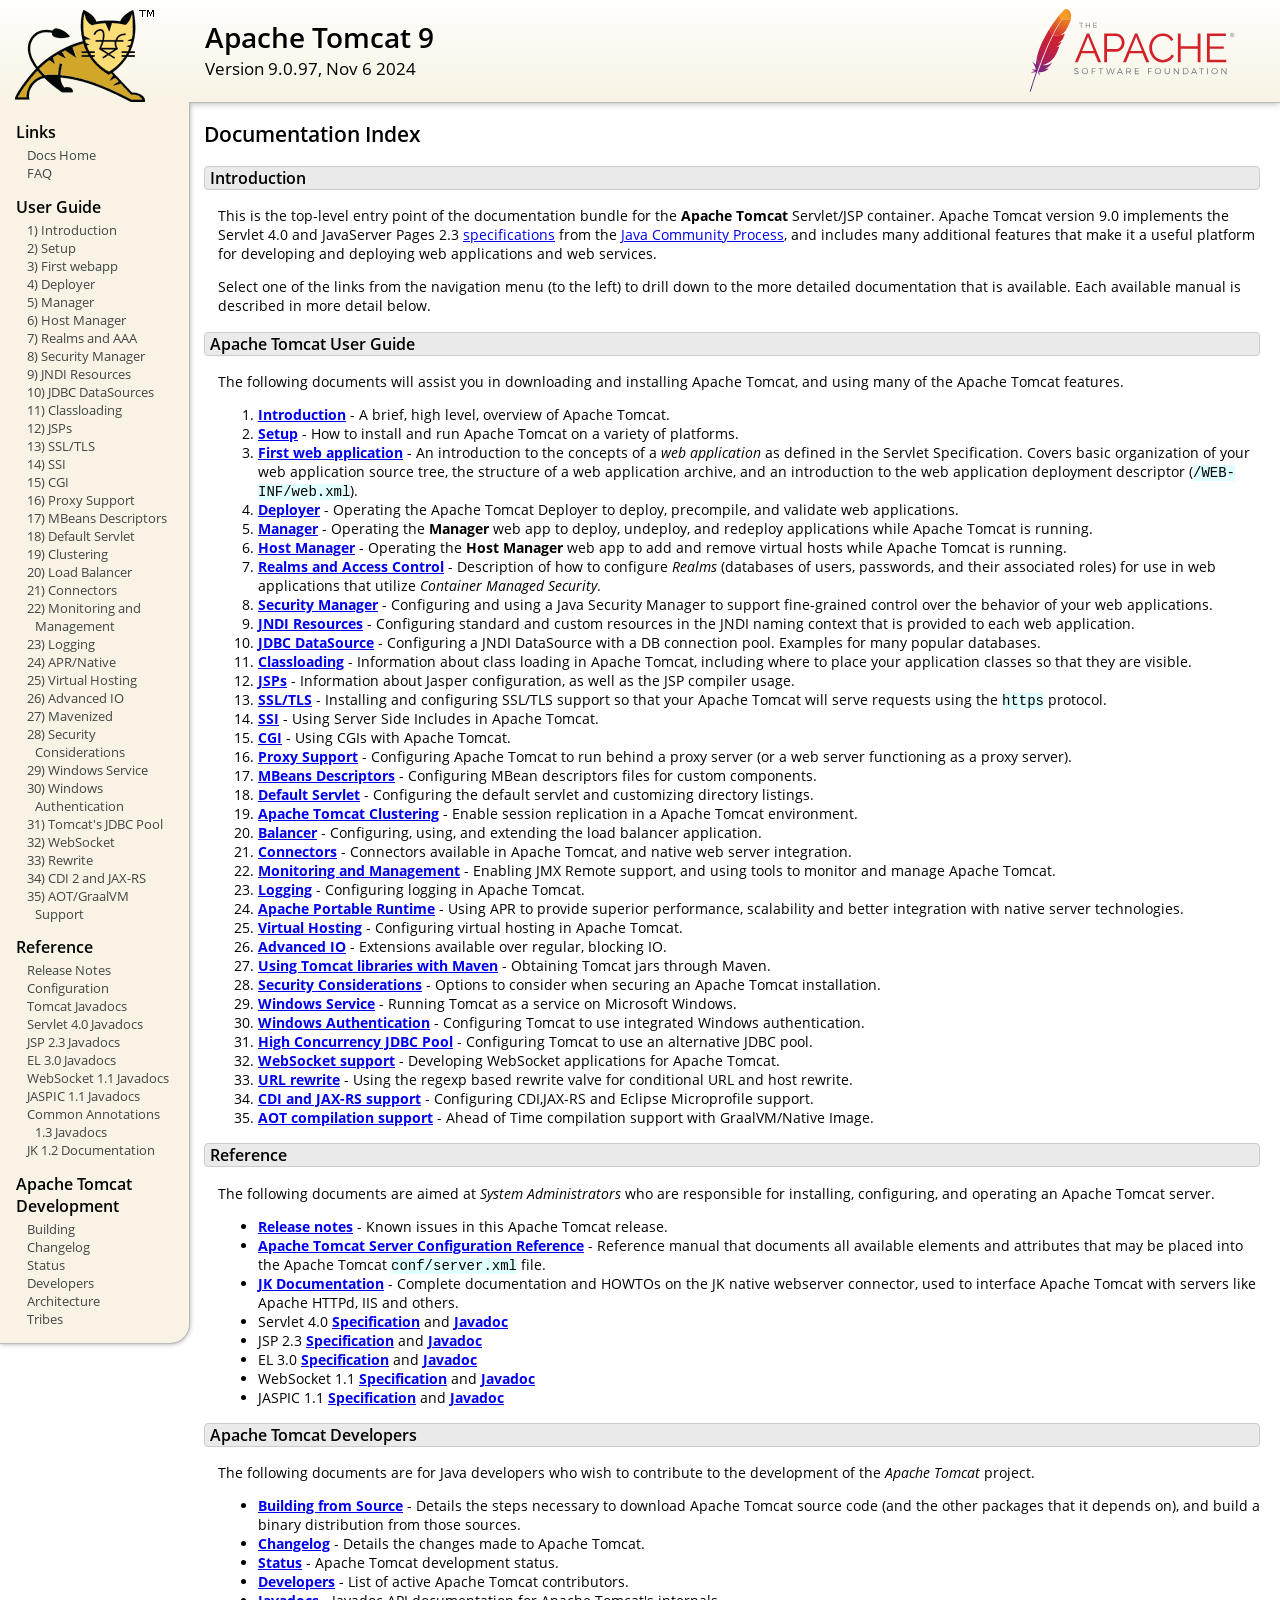
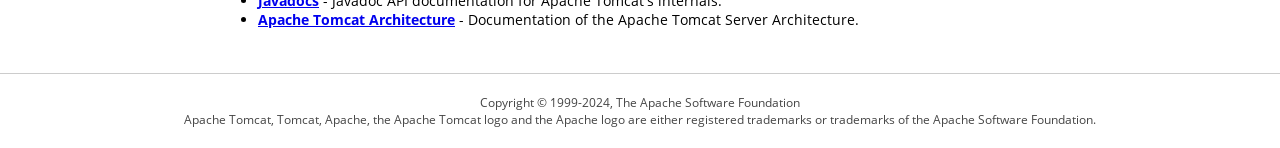
<file: apache-tomcat-9.0.97/webapps/docs/index.html>
<!DOCTYPE html SYSTEM "about:legacy-compat">
<html lang="en"><head><META http-equiv="Content-Type" content="text/html; charset=UTF-8"><link href="./images/docs-stylesheet.css" rel="stylesheet" type="text/css"><title>Apache Tomcat 9 (9.0.97) - Documentation Index</title><meta name="author" content="Craig R. McClanahan"><meta name="author" content="Remy Maucherat"><meta name="author" content="Yoav Shapira"></head><body><div id="wrapper"><header><div id="header"><div><div><div class="logo noPrint"><a href="https://tomcat.apache.org/"><img alt="Tomcat Home" src="./images/tomcat.png"></a></div><div style="height: 1px;"></div><div class="asfLogo noPrint"><a href="https://www.apache.org/" target="_blank"><img src="./images/asf-logo.svg" alt="The Apache Software Foundation" style="width: 266px; height: 83px;"></a></div><h1>Apache Tomcat 9</h1><div class="versionInfo">
            Version 9.0.97,
            <time datetime="2024-11-06">Nov 6 2024</time></div><div style="height: 1px;"></div><div style="clear: left;"></div></div></div></div></header><div id="middle"><div><div id="mainLeft" class="noprint"><div><nav><div><h2>Links</h2><ul><li><a href="index.html">Docs Home</a></li><li><a href="https://cwiki.apache.org/confluence/display/TOMCAT/FAQ">FAQ</a></li></ul></div><div><h2>User Guide</h2><ul><li><a href="introduction.html">1) Introduction</a></li><li><a href="setup.html">2) Setup</a></li><li><a href="appdev/index.html">3) First webapp</a></li><li><a href="deployer-howto.html">4) Deployer</a></li><li><a href="manager-howto.html">5) Manager</a></li><li><a href="host-manager-howto.html">6) Host Manager</a></li><li><a href="realm-howto.html">7) Realms and AAA</a></li><li><a href="security-manager-howto.html">8) Security Manager</a></li><li><a href="jndi-resources-howto.html">9) JNDI Resources</a></li><li><a href="jndi-datasource-examples-howto.html">10) JDBC DataSources</a></li><li><a href="class-loader-howto.html">11) Classloading</a></li><li><a href="jasper-howto.html">12) JSPs</a></li><li><a href="ssl-howto.html">13) SSL/TLS</a></li><li><a href="ssi-howto.html">14) SSI</a></li><li><a href="cgi-howto.html">15) CGI</a></li><li><a href="proxy-howto.html">16) Proxy Support</a></li><li><a href="mbeans-descriptors-howto.html">17) MBeans Descriptors</a></li><li><a href="default-servlet.html">18) Default Servlet</a></li><li><a href="cluster-howto.html">19) Clustering</a></li><li><a href="balancer-howto.html">20) Load Balancer</a></li><li><a href="connectors.html">21) Connectors</a></li><li><a href="monitoring.html">22) Monitoring and Management</a></li><li><a href="logging.html">23) Logging</a></li><li><a href="apr.html">24) APR/Native</a></li><li><a href="virtual-hosting-howto.html">25) Virtual Hosting</a></li><li><a href="aio.html">26) Advanced IO</a></li><li><a href="maven-jars.html">27) Mavenized</a></li><li><a href="security-howto.html">28) Security Considerations</a></li><li><a href="windows-service-howto.html">29) Windows Service</a></li><li><a href="windows-auth-howto.html">30) Windows Authentication</a></li><li><a href="jdbc-pool.html">31) Tomcat's JDBC Pool</a></li><li><a href="web-socket-howto.html">32) WebSocket</a></li><li><a href="rewrite.html">33) Rewrite</a></li><li><a href="cdi.html">34) CDI 2 and JAX-RS</a></li><li><a href="graal.html">35) AOT/GraalVM Support</a></li></ul></div><div><h2>Reference</h2><ul><li><a href="RELEASE-NOTES.txt">Release Notes</a></li><li><a href="config/index.html">Configuration</a></li><li><a href="api/index.html">Tomcat Javadocs</a></li><li><a href="servletapi/index.html">Servlet 4.0 Javadocs</a></li><li><a href="jspapi/index.html">JSP 2.3 Javadocs</a></li><li><a href="elapi/index.html">EL 3.0 Javadocs</a></li><li><a href="websocketapi/index.html">WebSocket 1.1 Javadocs</a></li><li><a href="jaspicapi/index.html">JASPIC 1.1 Javadocs</a></li><li><a href="annotationapi/index.html">Common Annotations 1.3 Javadocs</a></li><li><a href="https://tomcat.apache.org/connectors-doc/">JK 1.2 Documentation</a></li></ul></div><div><h2>Apache Tomcat Development</h2><ul><li><a href="building.html">Building</a></li><li><a href="changelog.html">Changelog</a></li><li><a href="https://cwiki.apache.org/confluence/display/TOMCAT/Tomcat+Versions">Status</a></li><li><a href="developers.html">Developers</a></li><li><a href="architecture/index.html">Architecture</a></li><li><a href="tribes/introduction.html">Tribes</a></li></ul></div></nav></div></div><div id="mainRight"><div id="content"><h2>Documentation Index</h2><h3 id="Introduction">Introduction</h3><div class="text">

<p>This is the top-level entry point of the documentation bundle for the
<strong>Apache Tomcat</strong> Servlet/JSP container.  Apache Tomcat version
9.0 implements the Servlet 4.0 and JavaServer Pages 2.3
<a href="https://cwiki.apache.org/confluence/display/TOMCAT/Specifications">specifications</a> from the
<a href="https://www.jcp.org">Java Community Process</a>, and includes many
additional features that make it a useful platform for developing and deploying
web applications and web services.</p>

<p>Select one of the links from the navigation menu (to the left) to drill
down to the more detailed documentation that is available.  Each available
manual is described in more detail below.</p>

</div><h3 id="Apache_Tomcat_User_Guide">Apache Tomcat User Guide</h3><div class="text">

<p>The following documents will assist you in downloading and installing
Apache Tomcat, and using many of the Apache Tomcat features.</p>

<ol>
<li><a href="introduction.html"><strong>Introduction</strong></a> - A
    brief, high level, overview of Apache Tomcat.</li>
<li><a href="setup.html"><strong>Setup</strong></a> - How to install and run
    Apache Tomcat on a variety of platforms.</li>
<li><a href="appdev/index.html"><strong>First web application</strong></a>
    - An introduction to the concepts of a <em>web application</em> as defined
    in the Servlet Specification.  Covers basic organization of your web application
    source tree, the structure of a web application archive, and an
    introduction to the web application deployment descriptor
    (<code>/WEB-INF/web.xml</code>).</li>
<li><a href="deployer-howto.html"><strong>Deployer</strong></a> -
    Operating the Apache Tomcat Deployer to deploy, precompile, and validate web
    applications.</li>
<li><a href="manager-howto.html"><strong>Manager</strong></a> -
    Operating the <strong>Manager</strong> web app to deploy, undeploy, and
    redeploy applications while Apache Tomcat is running.</li>
<li><a href="host-manager-howto.html"><strong>Host Manager</strong></a> -
    Operating the <strong>Host Manager</strong> web app to add and remove
    virtual hosts while Apache Tomcat is running.</li>
<li><a href="realm-howto.html"><strong>Realms and Access Control</strong></a>
    - Description of how to configure <em>Realms</em> (databases of users,
    passwords, and their associated roles) for use in web applications that
    utilize <em>Container Managed Security</em>.</li>
<li><a href="security-manager-howto.html"><strong>Security Manager</strong></a>
    - Configuring and using a Java Security Manager to
    support fine-grained control over the behavior of your web applications.
    </li>
<li><a href="jndi-resources-howto.html"><strong>JNDI Resources</strong></a>
    - Configuring standard and custom resources in the JNDI naming context
    that is provided to each web application.</li>
<li><a href="jndi-datasource-examples-howto.html">
    <strong>JDBC DataSource</strong></a>
    - Configuring a JNDI DataSource with a DB connection pool.
    Examples for many popular databases.</li>
<li><a href="class-loader-howto.html"><strong>Classloading</strong></a>
    - Information about class loading in Apache Tomcat, including where to place
    your application classes so that they are visible.</li>
<li><a href="jasper-howto.html"><strong>JSPs</strong></a>
    - Information about Jasper configuration, as well as the JSP compiler
    usage.</li>
<li><a href="ssl-howto.html"><strong>SSL/TLS</strong></a> -
    Installing and configuring SSL/TLS support so that your Apache Tomcat will
    serve requests using the <code>https</code> protocol.</li>
<li><a href="ssi-howto.html"><strong>SSI</strong></a> -
    Using Server Side Includes in Apache Tomcat.</li>
<li><a href="cgi-howto.html"><strong>CGI</strong></a> -
    Using CGIs with Apache Tomcat.</li>
<li><a href="proxy-howto.html"><strong>Proxy Support</strong></a> -
    Configuring Apache Tomcat to run behind a proxy server (or a web server
    functioning as a proxy server).</li>
<li><a href="mbeans-descriptors-howto.html"><strong>MBeans Descriptors</strong></a> -
    Configuring MBean descriptors files for custom components.</li>
<li><a href="default-servlet.html"><strong>Default Servlet</strong></a> -
    Configuring the default servlet and customizing directory listings.</li>
<li><a href="cluster-howto.html"><strong>Apache Tomcat Clustering</strong></a> -
    Enable session replication in a Apache Tomcat environment.</li>
<li><a href="balancer-howto.html"><strong>Balancer</strong></a> -
    Configuring, using, and extending the load balancer application.</li>
<li><a href="connectors.html"><strong>Connectors</strong></a> -
    Connectors available in Apache Tomcat, and native web server integration.</li>
<li><a href="monitoring.html"><strong>Monitoring and Management</strong></a> -
    Enabling JMX Remote support, and using tools to monitor and manage Apache Tomcat.</li>
<li><a href="logging.html"><strong>Logging</strong></a> -
    Configuring logging in Apache Tomcat.</li>
<li><a href="apr.html"><strong>Apache Portable Runtime</strong></a> -
    Using APR to provide superior performance, scalability and better
    integration with native server technologies.</li>
<li><a href="virtual-hosting-howto.html"><strong>Virtual Hosting</strong></a> -
    Configuring virtual hosting in Apache Tomcat.</li>
<li><a href="aio.html"><strong>Advanced IO</strong></a> -
    Extensions available over regular, blocking IO.</li>
<li><a href="maven-jars.html"><strong>Using Tomcat libraries with Maven</strong></a> -
    Obtaining Tomcat jars through Maven.</li>
<li><a href="security-howto.html"><strong>Security Considerations</strong></a> -
    Options to consider when securing an Apache Tomcat installation.</li>
<li><a href="windows-service-howto.html"><strong>Windows Service</strong></a> -
    Running Tomcat as a service on Microsoft Windows.</li>
<li><a href="windows-auth-howto.html"><strong>Windows Authentication</strong></a> -
    Configuring Tomcat to use integrated Windows authentication.</li>
<li><a href="jdbc-pool.html"><strong>High Concurrency JDBC Pool</strong></a> -
    Configuring Tomcat to use an alternative JDBC pool.</li>
<li><a href="web-socket-howto.html"><strong>WebSocket support</strong></a> -
    Developing WebSocket applications for Apache Tomcat.</li>
<li><a href="rewrite.html"><strong>URL rewrite</strong></a> -
    Using the regexp based rewrite valve for conditional URL and host rewrite.</li>
<li><a href="cdi.html"><strong>CDI and JAX-RS support</strong></a> -
    Configuring CDI,JAX-RS and Eclipse Microprofile support.</li>
<li><a href="graal.html"><strong>AOT compilation support</strong></a> -
    Ahead of Time compilation support with GraalVM/Native Image.</li>
</ol>

</div><h3 id="Reference">Reference</h3><div class="text">

<p>The following documents are aimed at <em>System Administrators</em> who
are responsible for installing, configuring, and operating an Apache Tomcat server.
</p>
<ul>
<li><a href="RELEASE-NOTES.txt"><strong>Release notes</strong></a>
    - Known issues in this Apache Tomcat release.
    </li>
<li><a href="config/index.html"><strong>Apache Tomcat Server Configuration Reference</strong></a>
    - Reference manual that documents all available elements and attributes
      that may be placed into the Apache Tomcat <code>conf/server.xml</code> file.
    </li>
<li><a href="https://tomcat.apache.org/connectors-doc/index.html"><strong>JK Documentation</strong></a>
    - Complete documentation and HOWTOs on the JK native webserver connector,
      used to interface Apache Tomcat with servers like Apache HTTPd, IIS
      and others.</li>
<li>Servlet 4.0
    <a href="https://jcp.org/aboutJava/communityprocess/final/jsr369/index.html">
    <strong>Specification</strong></a> and
    <a href="https://javaee.github.io/javaee-spec/javadocs/javax/servlet/package-summary.html">
    <strong>Javadoc</strong></a>
    </li>
<li>JSP 2.3
    <a href="https://jcp.org/aboutJava/communityprocess/mrel/jsr245/index2.html">
    <strong>Specification</strong></a> and
    <a href="http://docs.oracle.com/javaee/7/api/javax/servlet/jsp/package-summary.html">
    <strong>Javadoc</strong></a>
    </li>
<li>EL 3.0
    <a href="https://jcp.org/aboutJava/communityprocess/final/jsr341/index.html">
    <strong>Specification</strong></a> and
    <a href="http://docs.oracle.com/javaee/7/api/javax/el/package-summary.html">
    <strong>Javadoc</strong></a>
    </li>
<li>WebSocket 1.1
    <a href="https://jcp.org/aboutJava/communityprocess/mrel/jsr356/index.html">
    <strong>Specification</strong></a> and
    <a href="http://docs.oracle.com/javaee/7/api/javax/websocket/package-summary.html">
    <strong>Javadoc</strong></a>
    </li>
<li>JASPIC 1.1
    <a href="https://jcp.org/aboutJava/communityprocess/mrel/jsr196/index.html">
    <strong>Specification</strong></a> and
    <a href="http://docs.oracle.com/javaee/7/api/javax/security/auth/message/package-summary.html">
    <strong>Javadoc</strong></a>
    </li>
</ul>

</div><h3 id="Apache_Tomcat_Developers">Apache Tomcat Developers</h3><div class="text">

<p>The following documents are for Java developers who wish to contribute to
the development of the <em>Apache Tomcat</em> project.</p>
<ul>
<li><a href="building.html"><strong>Building from Source</strong></a> -
    Details the steps necessary to download Apache Tomcat source code (and the
    other packages that it depends on), and build a binary distribution from
    those sources.
    </li>
<li><a href="changelog.html"><strong>Changelog</strong></a> - Details the
    changes made to Apache Tomcat.
    </li>
<li><a href="https://wiki.apache.org/tomcat/TomcatVersions"><strong>Status</strong></a> -
    Apache Tomcat development status.
    </li>
<li><a href="developers.html"><strong>Developers</strong></a> - List of active
    Apache Tomcat contributors.
    </li>
<li><a href="api/index.html"><strong>Javadocs</strong></a>
    - Javadoc API documentation for Apache Tomcat's internals.</li>
<li><a href="architecture/index.html"><strong>Apache Tomcat Architecture</strong></a>
    - Documentation of the Apache Tomcat Server Architecture.</li>
</ul>

</div></div></div></div></div><footer><div id="footer">
    Copyright &copy; 1999-2024, The Apache Software Foundation
    <br>
    Apache Tomcat, Tomcat, Apache, the Apache Tomcat logo and the Apache logo
    are either registered trademarks or trademarks of the Apache Software
    Foundation.
    </div></footer></div></body></html>
</file>
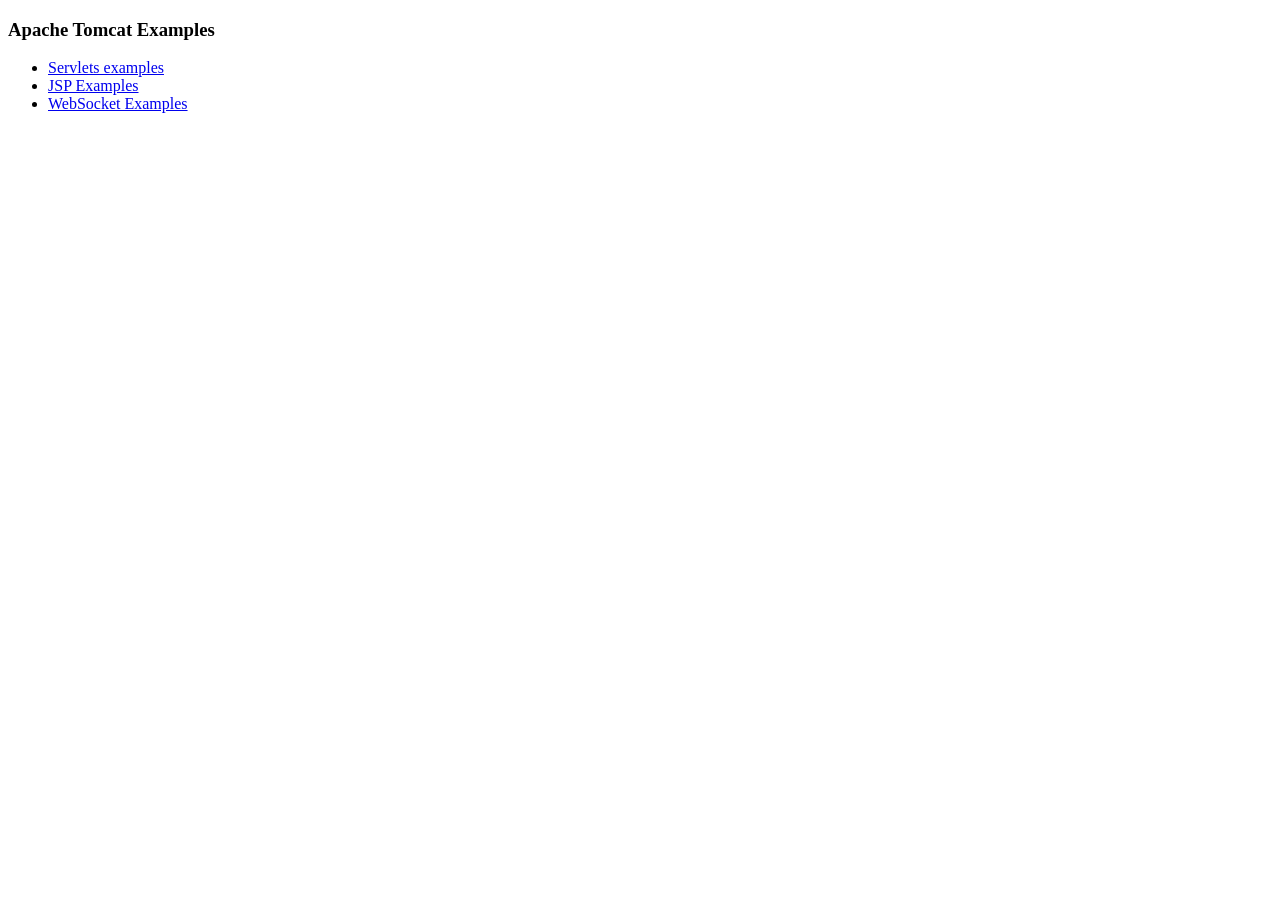
<file: apache-tomcat-9.0.97/webapps/examples/index.html>
<!--
  Licensed to the Apache Software Foundation (ASF) under one or more
  contributor license agreements.  See the NOTICE file distributed with
  this work for additional information regarding copyright ownership.
  The ASF licenses this file to You under the Apache License, Version 2.0
  (the "License"); you may not use this file except in compliance with
  the License.  You may obtain a copy of the License at

      http://www.apache.org/licenses/LICENSE-2.0

  Unless required by applicable law or agreed to in writing, software
  distributed under the License is distributed on an "AS IS" BASIS,
  WITHOUT WARRANTIES OR CONDITIONS OF ANY KIND, either express or implied.
  See the License for the specific language governing permissions and
  limitations under the License.
-->
<!DOCTYPE HTML><html lang="en"><head>
<meta charset="UTF-8">
<title>Apache Tomcat Examples</title>
</head>
<body>
<p>
<h3>Apache Tomcat Examples</H3>
<p></p>
<ul>
<li><a href="servlets">Servlets examples</a></li>
<li><a href="jsp">JSP Examples</a></li>
<li><a href="websocket/index.xhtml">WebSocket Examples</a></li>
</ul>
</body></html>
</file>
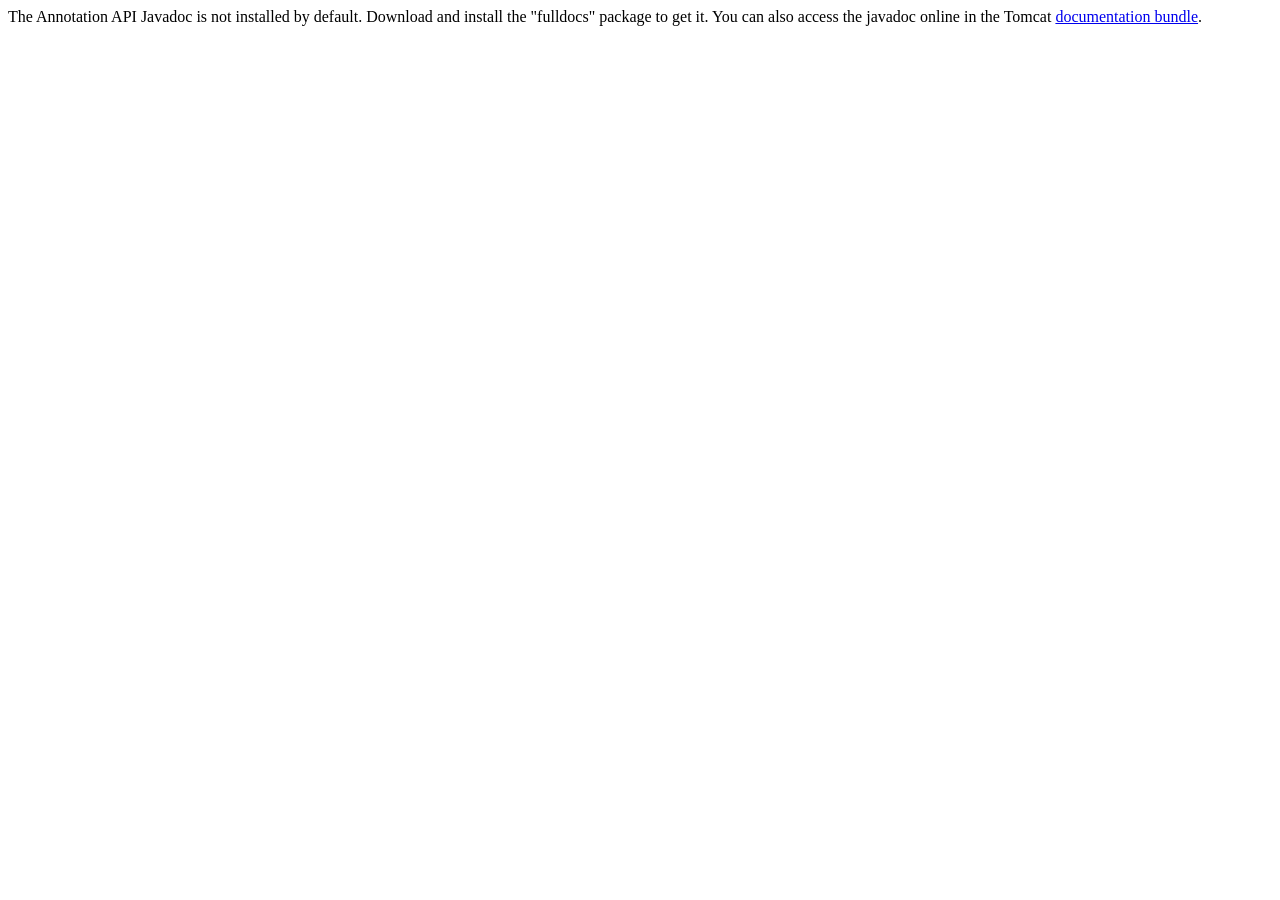
<file: apache-tomcat-9.0.97/webapps/docs/annotationapi/index.html>
<!--
  Licensed to the Apache Software Foundation (ASF) under one or more
  contributor license agreements.  See the NOTICE file distributed with
  this work for additional information regarding copyright ownership.
  The ASF licenses this file to You under the Apache License, Version 2.0
  (the "License"); you may not use this file except in compliance with
  the License.  You may obtain a copy of the License at

      http://www.apache.org/licenses/LICENSE-2.0

  Unless required by applicable law or agreed to in writing, software
  distributed under the License is distributed on an "AS IS" BASIS,
  WITHOUT WARRANTIES OR CONDITIONS OF ANY KIND, either express or implied.
  See the License for the specific language governing permissions and
  limitations under the License.
-->
<!DOCTYPE html>
<html>
<head>
    <meta charset="UTF-8" />
    <title>API docs</title>
</head>

<body>

The Annotation API Javadoc is not installed by default. Download and install
the "fulldocs" package to get it.

You can also access the javadoc online in the Tomcat
<a href="https://tomcat.apache.org/tomcat-9.0-doc/">
    documentation bundle</a>.

</body>
</html>
</file>
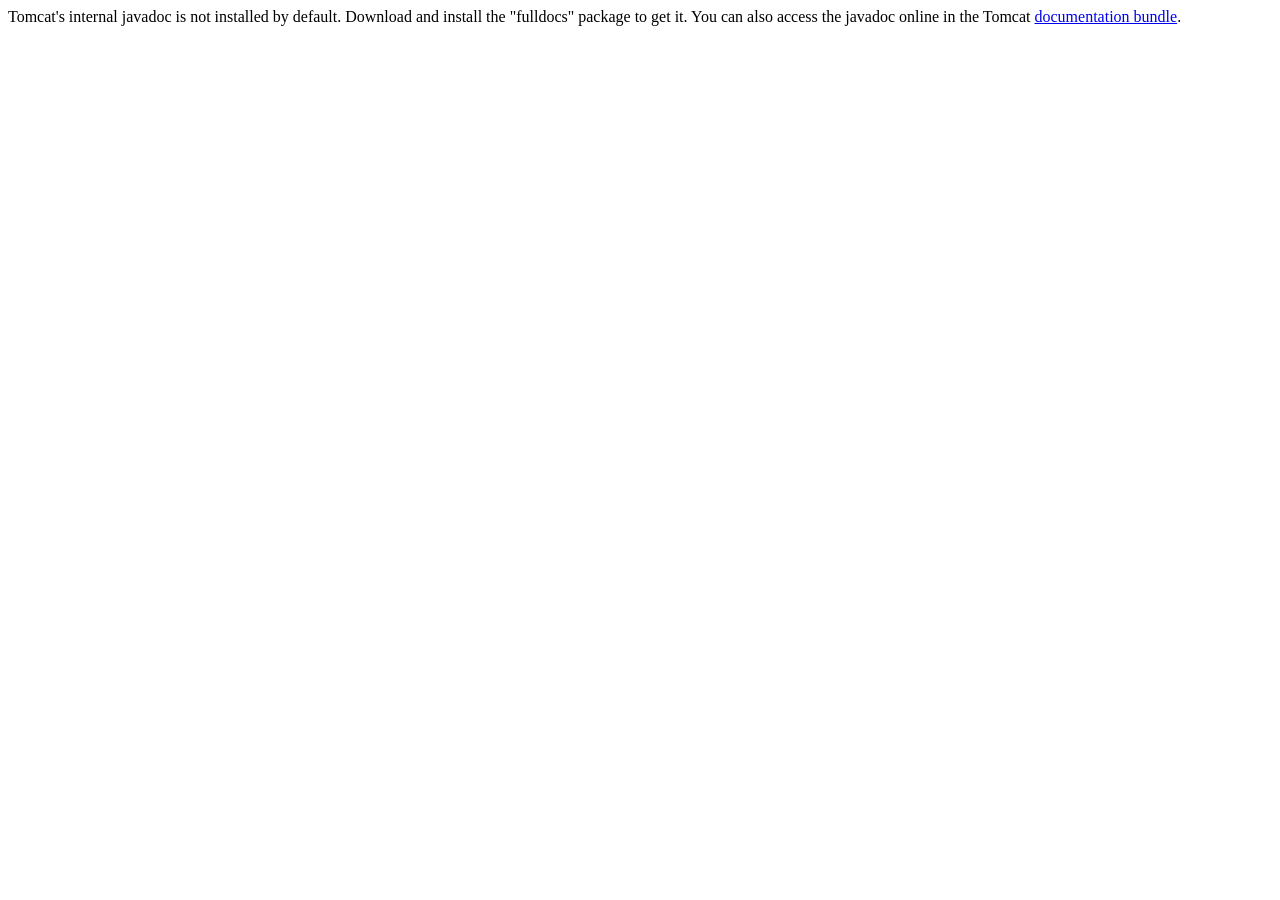
<file: apache-tomcat-9.0.97/webapps/docs/api/index.html>
<!--
  Licensed to the Apache Software Foundation (ASF) under one or more
  contributor license agreements.  See the NOTICE file distributed with
  this work for additional information regarding copyright ownership.
  The ASF licenses this file to You under the Apache License, Version 2.0
  (the "License"); you may not use this file except in compliance with
  the License.  You may obtain a copy of the License at

      http://www.apache.org/licenses/LICENSE-2.0

  Unless required by applicable law or agreed to in writing, software
  distributed under the License is distributed on an "AS IS" BASIS,
  WITHOUT WARRANTIES OR CONDITIONS OF ANY KIND, either express or implied.
  See the License for the specific language governing permissions and
  limitations under the License.
-->
<!DOCTYPE html>
<html>
    <head>
    <meta charset="UTF-8" />
    <title>API docs</title>
</head>

<body>

Tomcat's internal javadoc is not installed by default. Download and install
the "fulldocs" package to get it.

You can also access the javadoc online in the Tomcat
<a href="https://tomcat.apache.org/tomcat-9.0-doc/">
documentation bundle</a>.

</body>
</html>
</file>
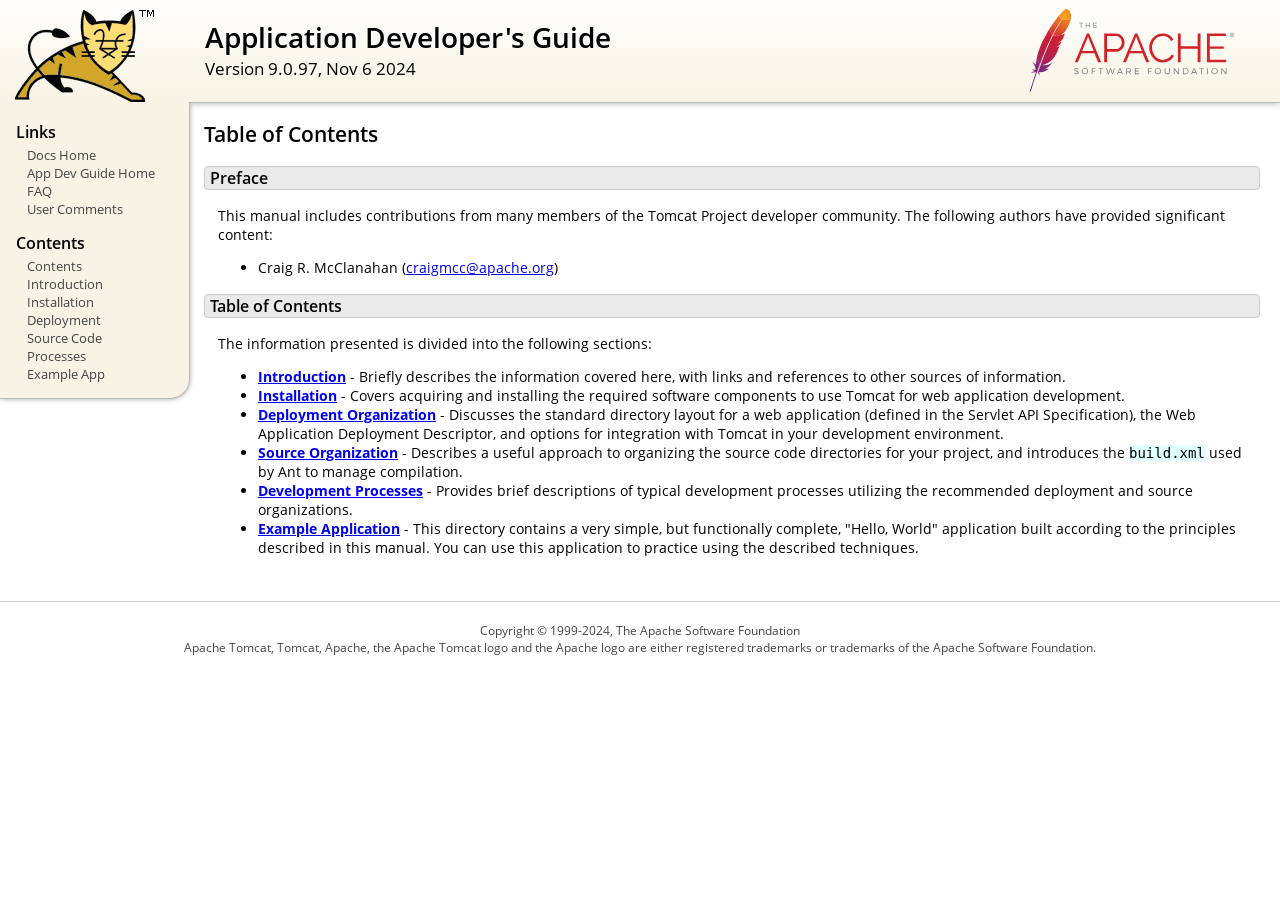
<file: apache-tomcat-9.0.97/webapps/docs/appdev/index.html>
<!DOCTYPE html SYSTEM "about:legacy-compat">
<html lang="en"><head><META http-equiv="Content-Type" content="text/html; charset=UTF-8"><link href="../images/docs-stylesheet.css" rel="stylesheet" type="text/css"><title>Application Developer's Guide (9.0.97) - Table of Contents</title><meta name="author" content="Craig R. McClanahan"></head><body><div id="wrapper"><header><div id="header"><div><div><div class="logo noPrint"><a href="https://tomcat.apache.org/"><img alt="Tomcat Home" src="../images/tomcat.png"></a></div><div style="height: 1px;"></div><div class="asfLogo noPrint"><a href="https://www.apache.org/" target="_blank"><img src="../images/asf-logo.svg" alt="The Apache Software Foundation" style="width: 266px; height: 83px;"></a></div><h1>Application Developer's Guide</h1><div class="versionInfo">
            Version 9.0.97,
            <time datetime="2024-11-06">Nov 6 2024</time></div><div style="height: 1px;"></div><div style="clear: left;"></div></div></div></div></header><div id="middle"><div><div id="mainLeft" class="noprint"><div><nav><div><h2>Links</h2><ul><li><a href="../index.html">Docs Home</a></li><li><a href="index.html">App Dev Guide Home</a></li><li><a href="https://cwiki.apache.org/confluence/display/TOMCAT/FAQ">FAQ</a></li><li><a href="#comments_section">User Comments</a></li></ul></div><div><h2>Contents</h2><ul><li><a href="index.html">Contents</a></li><li><a href="introduction.html">Introduction</a></li><li><a href="installation.html">Installation</a></li><li><a href="deployment.html">Deployment</a></li><li><a href="source.html">Source Code</a></li><li><a href="processes.html">Processes</a></li><li><a href="sample/">Example App</a></li></ul></div></nav></div></div><div id="mainRight"><div id="content"><h2>Table of Contents</h2><h3 id="Preface">Preface</h3><div class="text">

<p>This manual includes contributions from many members of the Tomcat Project
developer community.  The following authors have provided significant content:
</p>
<ul>
<li>Craig R. McClanahan
    (<a href="mailto:craigmcc@apache.org">craigmcc@apache.org</a>)</li>
</ul>

</div><h3 id="Table_of_Contents">Table of Contents</h3><div class="text">

<p>The information presented is divided into the following sections:</p>
<ul>
<li><a href="introduction.html"><strong>Introduction</strong></a> -
    Briefly describes the information covered here, with
    links and references to other sources of information.</li>
<li><a href="installation.html"><strong>Installation</strong></a> -
    Covers acquiring and installing the required software
    components to use Tomcat for web application development.</li>
<li><a href="deployment.html"><strong>Deployment Organization</strong></a> -
    Discusses the standard directory layout for a web application
    (defined in the Servlet API Specification), the Web Application
    Deployment Descriptor, and options for integration with Tomcat
    in your development environment.</li>
<li><a href="source.html"><strong>Source Organization</strong></a> -
    Describes a useful approach to organizing the source code
    directories for your project, and introduces the
    <code>build.xml</code> used by Ant to manage compilation.</li>
<li><a href="processes.html"><strong>Development Processes</strong></a> -
    Provides brief descriptions of typical development processes
    utilizing the recommended deployment and source organizations.</li>
<li><a href="sample/" target="_blank"><strong>Example Application</strong></a> -
    This directory contains a very simple, but functionally complete,
    "Hello, World" application built according to the principles
    described in this manual.  You can use this application to
    practice using the described techniques.</li>
</ul>

</div></div></div></div></div><footer><div id="footer">
    Copyright &copy; 1999-2024, The Apache Software Foundation
    <br>
    Apache Tomcat, Tomcat, Apache, the Apache Tomcat logo and the Apache logo
    are either registered trademarks or trademarks of the Apache Software
    Foundation.
    </div></footer></div></body></html>
</file>
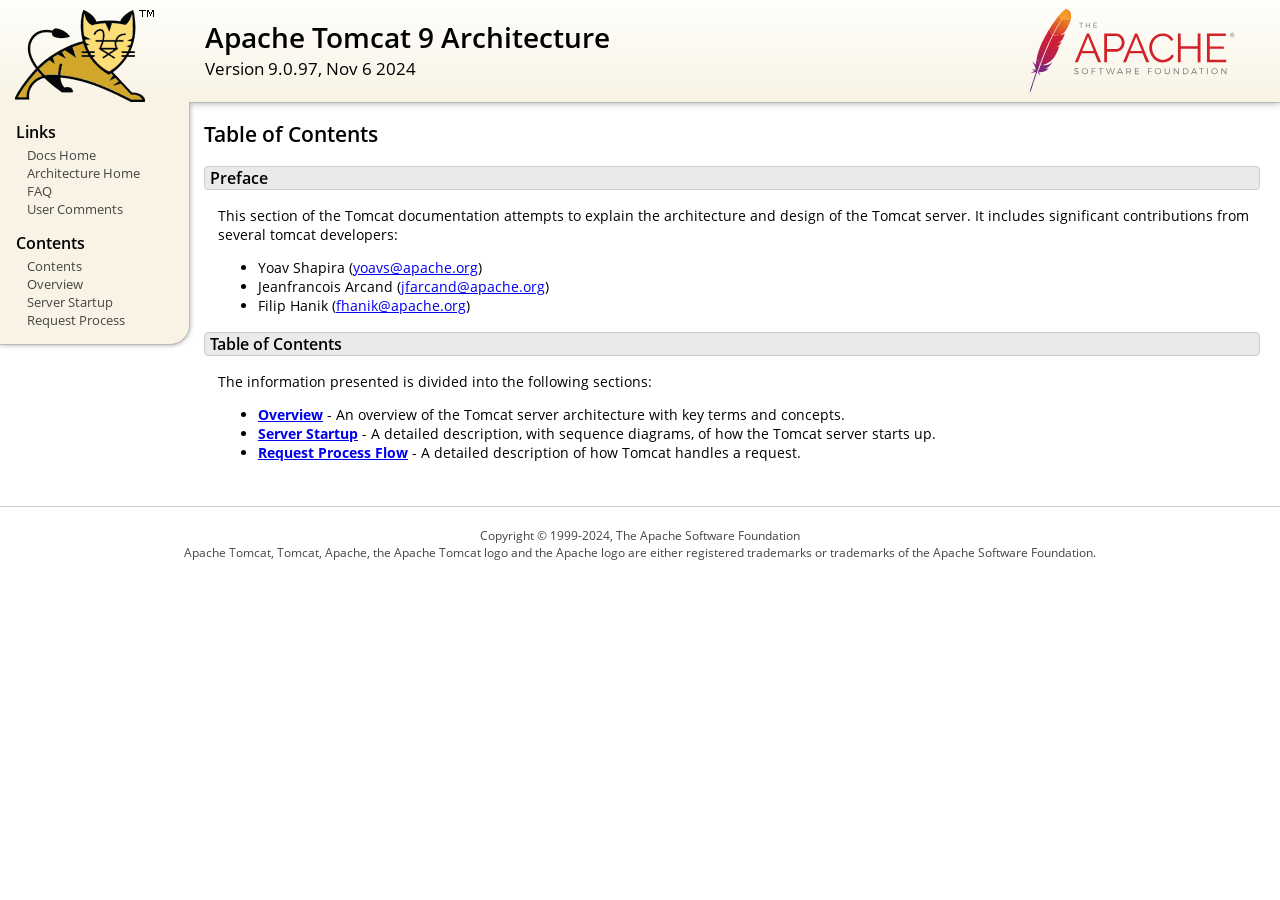
<file: apache-tomcat-9.0.97/webapps/docs/architecture/index.html>
<!DOCTYPE html SYSTEM "about:legacy-compat">
<html lang="en"><head><META http-equiv="Content-Type" content="text/html; charset=UTF-8"><link href="../images/docs-stylesheet.css" rel="stylesheet" type="text/css"><title>Apache Tomcat 9 Architecture (9.0.97) - Table of Contents</title><meta name="author" content="Yoav Shapira"></head><body><div id="wrapper"><header><div id="header"><div><div><div class="logo noPrint"><a href="https://tomcat.apache.org/"><img alt="Tomcat Home" src="../images/tomcat.png"></a></div><div style="height: 1px;"></div><div class="asfLogo noPrint"><a href="https://www.apache.org/" target="_blank"><img src="../images/asf-logo.svg" alt="The Apache Software Foundation" style="width: 266px; height: 83px;"></a></div><h1>Apache Tomcat 9 Architecture</h1><div class="versionInfo">
            Version 9.0.97,
            <time datetime="2024-11-06">Nov 6 2024</time></div><div style="height: 1px;"></div><div style="clear: left;"></div></div></div></div></header><div id="middle"><div><div id="mainLeft" class="noprint"><div><nav><div><h2>Links</h2><ul><li><a href="../index.html">Docs Home</a></li><li><a href="index.html">Architecture Home</a></li><li><a href="https://cwiki.apache.org/confluence/display/TOMCAT/FAQ">FAQ</a></li><li><a href="#comments_section">User Comments</a></li></ul></div><div><h2>Contents</h2><ul><li><a href="index.html">Contents</a></li><li><a href="overview.html">Overview</a></li><li><a href="startup.html">Server Startup</a></li><li><a href="requestProcess.html">Request Process</a></li></ul></div></nav></div></div><div id="mainRight"><div id="content"><h2>Table of Contents</h2><h3 id="Preface">Preface</h3><div class="text">

<p>This section of the Tomcat documentation attempts to explain
the architecture and design of the Tomcat server.  It includes significant
contributions from several tomcat developers:
</p>
<ul>
<li>Yoav Shapira
    (<a href="mailto:yoavs@apache.org">yoavs@apache.org</a>)</li>
<li>Jeanfrancois Arcand
    (<a href="mailto:jfarcand@apache.org">jfarcand@apache.org</a>)</li>
<li>Filip Hanik
    (<a href="mailto:fhanik@apache.org">fhanik@apache.org</a>)</li>
</ul>

</div><h3 id="Table_of_Contents">Table of Contents</h3><div class="text">

<p>The information presented is divided into the following sections:</p>
<ul>
<li><a href="overview.html"><strong>Overview</strong></a> -
    An overview of the Tomcat server architecture with key terms
    and concepts.</li>
<li><a href="startup.html"><strong>Server Startup</strong></a> -
    A detailed description, with sequence diagrams, of how the Tomcat
    server starts up.</li>
<li><a href="requestProcess.html"><strong>Request Process Flow</strong></a> -
    A detailed description of how Tomcat handles a request.</li>
</ul>

</div></div></div></div></div><footer><div id="footer">
    Copyright &copy; 1999-2024, The Apache Software Foundation
    <br>
    Apache Tomcat, Tomcat, Apache, the Apache Tomcat logo and the Apache logo
    are either registered trademarks or trademarks of the Apache Software
    Foundation.
    </div></footer></div></body></html>
</file>
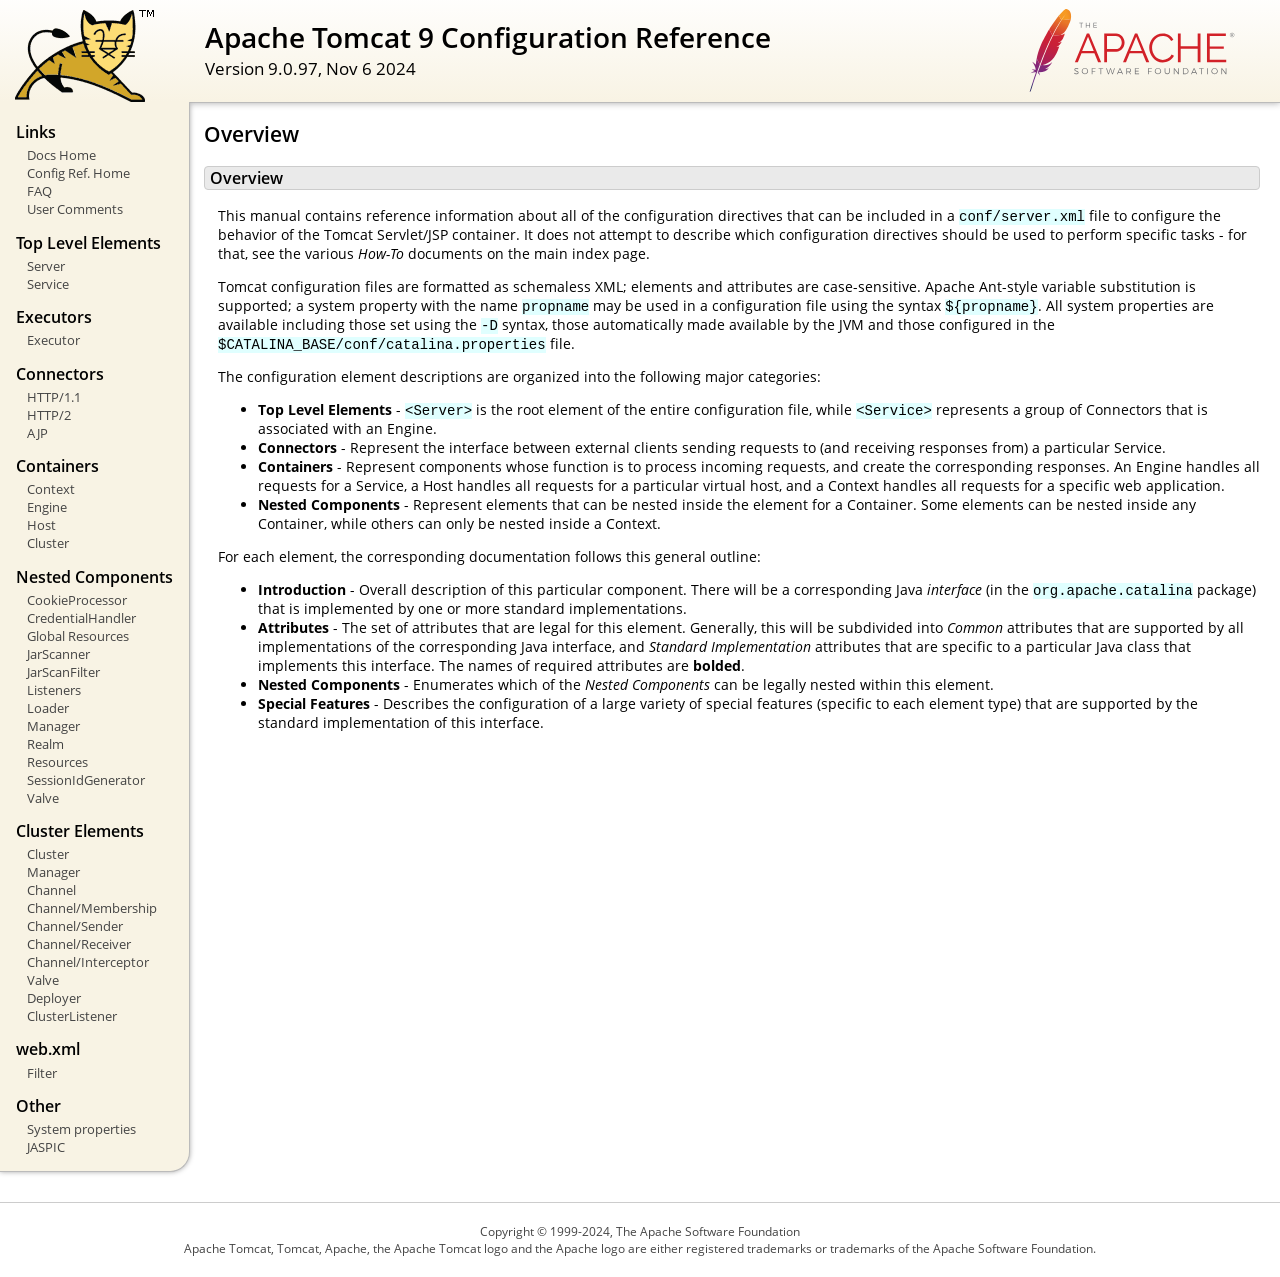
<file: apache-tomcat-9.0.97/webapps/docs/config/index.html>
<!DOCTYPE html SYSTEM "about:legacy-compat">
<html lang="en"><head><META http-equiv="Content-Type" content="text/html; charset=UTF-8"><link href="../images/docs-stylesheet.css" rel="stylesheet" type="text/css"><title>Apache Tomcat 9 Configuration Reference (9.0.97) - Overview</title><meta name="author" content="Craig R. McClanahan"></head><body><div id="wrapper"><header><div id="header"><div><div><div class="logo noPrint"><a href="https://tomcat.apache.org/"><img alt="Tomcat Home" src="../images/tomcat.png"></a></div><div style="height: 1px;"></div><div class="asfLogo noPrint"><a href="https://www.apache.org/" target="_blank"><img src="../images/asf-logo.svg" alt="The Apache Software Foundation" style="width: 266px; height: 83px;"></a></div><h1>Apache Tomcat 9 Configuration Reference</h1><div class="versionInfo">
            Version 9.0.97,
            <time datetime="2024-11-06">Nov 6 2024</time></div><div style="height: 1px;"></div><div style="clear: left;"></div></div></div></div></header><div id="middle"><div><div id="mainLeft" class="noprint"><div><nav><div><h2>Links</h2><ul><li><a href="../index.html">Docs Home</a></li><li><a href="index.html">Config Ref. Home</a></li><li><a href="https://cwiki.apache.org/confluence/display/TOMCAT/FAQ">FAQ</a></li><li><a href="#comments_section">User Comments</a></li></ul></div><div><h2>Top Level Elements</h2><ul><li><a href="server.html">Server</a></li><li><a href="service.html">Service</a></li></ul></div><div><h2>Executors</h2><ul><li><a href="executor.html">Executor</a></li></ul></div><div><h2>Connectors</h2><ul><li><a href="http.html">HTTP/1.1</a></li><li><a href="http2.html">HTTP/2</a></li><li><a href="ajp.html">AJP</a></li></ul></div><div><h2>Containers</h2><ul><li><a href="context.html">Context</a></li><li><a href="engine.html">Engine</a></li><li><a href="host.html">Host</a></li><li><a href="cluster.html">Cluster</a></li></ul></div><div><h2>Nested Components</h2><ul><li><a href="cookie-processor.html">CookieProcessor</a></li><li><a href="credentialhandler.html">CredentialHandler</a></li><li><a href="globalresources.html">Global Resources</a></li><li><a href="jar-scanner.html">JarScanner</a></li><li><a href="jar-scan-filter.html">JarScanFilter</a></li><li><a href="listeners.html">Listeners</a></li><li><a href="loader.html">Loader</a></li><li><a href="manager.html">Manager</a></li><li><a href="realm.html">Realm</a></li><li><a href="resources.html">Resources</a></li><li><a href="sessionidgenerator.html">SessionIdGenerator</a></li><li><a href="valve.html">Valve</a></li></ul></div><div><h2>Cluster Elements</h2><ul><li><a href="cluster.html">Cluster</a></li><li><a href="cluster-manager.html">Manager</a></li><li><a href="cluster-channel.html">Channel</a></li><li><a href="cluster-membership.html">Channel/Membership</a></li><li><a href="cluster-sender.html">Channel/Sender</a></li><li><a href="cluster-receiver.html">Channel/Receiver</a></li><li><a href="cluster-interceptor.html">Channel/Interceptor</a></li><li><a href="cluster-valve.html">Valve</a></li><li><a href="cluster-deployer.html">Deployer</a></li><li><a href="cluster-listener.html">ClusterListener</a></li></ul></div><div><h2>web.xml</h2><ul><li><a href="filter.html">Filter</a></li></ul></div><div><h2>Other</h2><ul><li><a href="systemprops.html">System properties</a></li><li><a href="jaspic.html">JASPIC</a></li></ul></div></nav></div></div><div id="mainRight"><div id="content"><h2>Overview</h2><h3 id="Overview">Overview</h3><div class="text">

<p>This manual contains reference information about all of the configuration
directives that can be included in a <code>conf/server.xml</code> file to
configure the behavior of the Tomcat Servlet/JSP container.  It does not
attempt to describe which configuration directives should be used to perform
specific tasks - for that, see the various <em>How-To</em> documents on the
main index page.</p>

<p>Tomcat configuration files are formatted as schemaless XML; elements and
attributes are case-sensitive. Apache Ant-style variable substitution
is supported; a system property with the name <code>propname</code> may be
used in a configuration file using the syntax <code>${propname}</code>. All
system properties are available including those set using the <code>-D</code>
syntax, those automatically made available by the JVM and those configured in
the <code>$CATALINA_BASE/conf/catalina.properties</code> file.
</p>

<p>The configuration element descriptions are organized into the following
major categories:</p>
<ul>
<li><strong>Top Level Elements</strong> - <code>&lt;Server&gt;</code> is the
    root element of the entire configuration file, while
    <code>&lt;Service&gt;</code> represents a group of Connectors that is
    associated with an Engine.</li>
<li><strong>Connectors</strong> - Represent the interface between external
    clients sending requests to (and receiving responses from) a particular
    Service.</li>
<li><strong>Containers</strong> - Represent components whose function is to
    process incoming requests, and create the corresponding responses.
    An Engine handles all requests for a Service, a Host handles all requests
    for a particular virtual host, and a Context handles all requests for a
    specific web application.</li>
<li><strong>Nested Components</strong> - Represent elements that can be
    nested inside the element for a Container.  Some elements can be nested
    inside any Container, while others can only be nested inside a
    Context.</li>
</ul>

<p>For each element, the corresponding documentation follows this general
outline:</p>
<ul>
<li><strong>Introduction</strong> - Overall description of this particular
    component.  There will be a corresponding Java <em>interface</em> (in
    the <code>org.apache.catalina</code> package) that is implemented by one
    or more standard implementations.</li>
<li><strong>Attributes</strong> - The set of attributes that are legal for
    this element.  Generally, this will be subdivided into <em>Common</em>
    attributes that are supported by all implementations of the corresponding
    Java interface, and <em>Standard Implementation</em> attributes that are
    specific to a particular Java class that implements this interface.
    The names of required attributes are <strong>bolded</strong>.</li>
<li><strong>Nested Components</strong> - Enumerates which of the <em>Nested
    Components</em> can be legally nested within this element.</li>
<li><strong>Special Features</strong> - Describes the configuration of a large
    variety of special features (specific to each element type) that are
    supported by the standard implementation of this interface.</li>
</ul>

</div></div></div></div></div><footer><div id="footer">
    Copyright &copy; 1999-2024, The Apache Software Foundation
    <br>
    Apache Tomcat, Tomcat, Apache, the Apache Tomcat logo and the Apache logo
    are either registered trademarks or trademarks of the Apache Software
    Foundation.
    </div></footer></div></body></html>
</file>
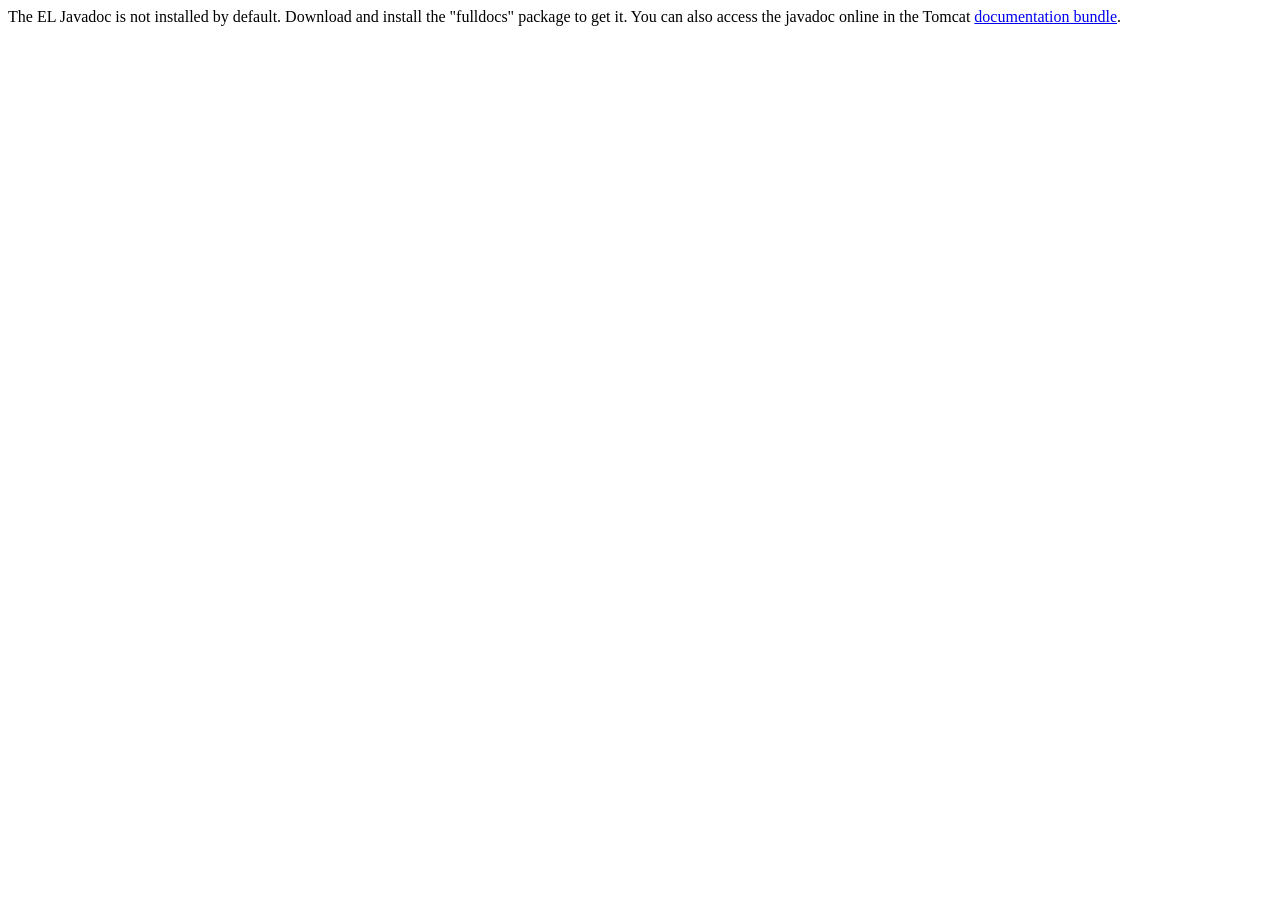
<file: apache-tomcat-9.0.97/webapps/docs/elapi/index.html>
<!--
  Licensed to the Apache Software Foundation (ASF) under one or more
  contributor license agreements.  See the NOTICE file distributed with
  this work for additional information regarding copyright ownership.
  The ASF licenses this file to You under the Apache License, Version 2.0
  (the "License"); you may not use this file except in compliance with
  the License.  You may obtain a copy of the License at

      http://www.apache.org/licenses/LICENSE-2.0

  Unless required by applicable law or agreed to in writing, software
  distributed under the License is distributed on an "AS IS" BASIS,
  WITHOUT WARRANTIES OR CONDITIONS OF ANY KIND, either express or implied.
  See the License for the specific language governing permissions and
  limitations under the License.
-->
<!DOCTYPE html>
<html>
    <head>
    <meta charset="UTF-8" />
    <title>API docs</title>
</head>

<body>

The EL Javadoc is not installed by default. Download and install
the "fulldocs" package to get it.

You can also access the javadoc online in the Tomcat
<a href="https://tomcat.apache.org/tomcat-9.0-doc/">
documentation bundle</a>.

</body>
</html>
</file>
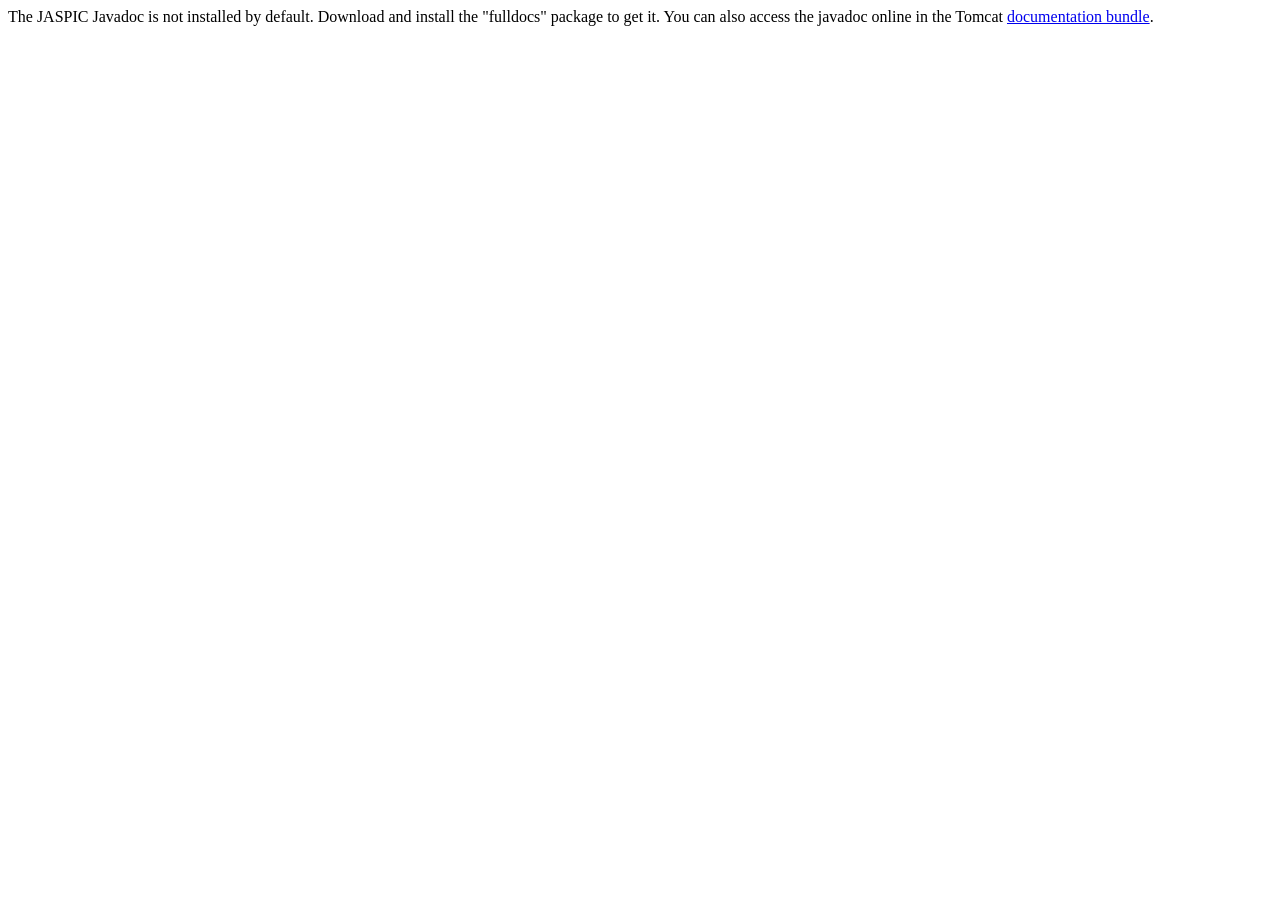
<file: apache-tomcat-9.0.97/webapps/docs/jaspicapi/index.html>
<!--
  Licensed to the Apache Software Foundation (ASF) under one or more
  contributor license agreements.  See the NOTICE file distributed with
  this work for additional information regarding copyright ownership.
  The ASF licenses this file to You under the Apache License, Version 2.0
  (the "License"); you may not use this file except in compliance with
  the License.  You may obtain a copy of the License at

      http://www.apache.org/licenses/LICENSE-2.0

  Unless required by applicable law or agreed to in writing, software
  distributed under the License is distributed on an "AS IS" BASIS,
  WITHOUT WARRANTIES OR CONDITIONS OF ANY KIND, either express or implied.
  See the License for the specific language governing permissions and
  limitations under the License.
-->
<!DOCTYPE html>
<html>
<head>
    <meta charset="UTF-8" />
    <title>API docs</title>
</head>

<body>

The JASPIC Javadoc is not installed by default. Download and install
the "fulldocs" package to get it.

You can also access the javadoc online in the Tomcat
<a href="https://tomcat.apache.org/tomcat-9.0-doc/">
    documentation bundle</a>.

</body>
</html>
</file>
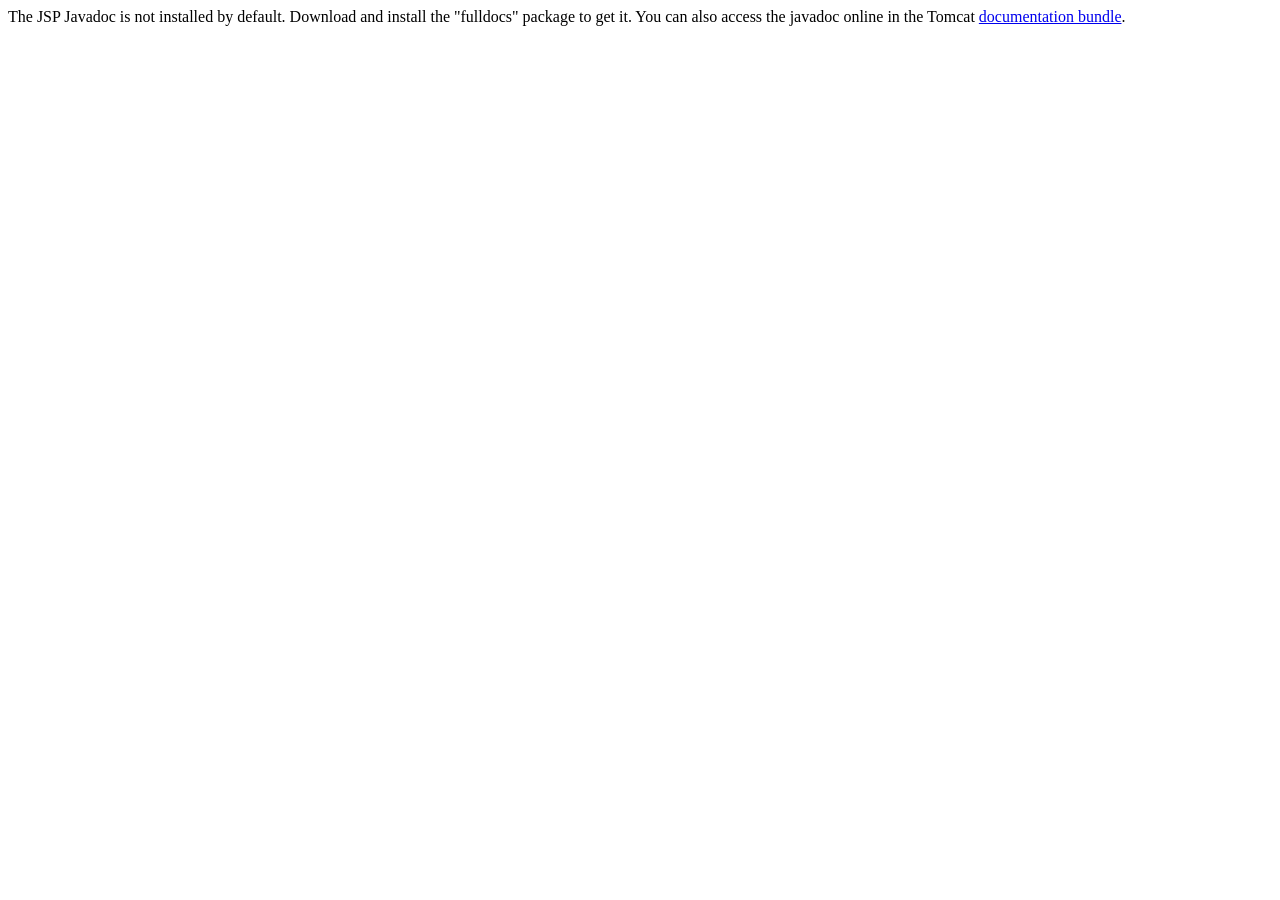
<file: apache-tomcat-9.0.97/webapps/docs/jspapi/index.html>
<!--
  Licensed to the Apache Software Foundation (ASF) under one or more
  contributor license agreements.  See the NOTICE file distributed with
  this work for additional information regarding copyright ownership.
  The ASF licenses this file to You under the Apache License, Version 2.0
  (the "License"); you may not use this file except in compliance with
  the License.  You may obtain a copy of the License at

      http://www.apache.org/licenses/LICENSE-2.0

  Unless required by applicable law or agreed to in writing, software
  distributed under the License is distributed on an "AS IS" BASIS,
  WITHOUT WARRANTIES OR CONDITIONS OF ANY KIND, either express or implied.
  See the License for the specific language governing permissions and
  limitations under the License.
-->
<!DOCTYPE html>
<html>
    <head>
    <meta charset="UTF-8" />
    <title>API docs</title>
</head>

<body>

The JSP Javadoc is not installed by default. Download and install
the "fulldocs" package to get it.

You can also access the javadoc online in the Tomcat
<a href="https://tomcat.apache.org/tomcat-9.0-doc/">
documentation bundle</a>.

</body>
</html>
</file>
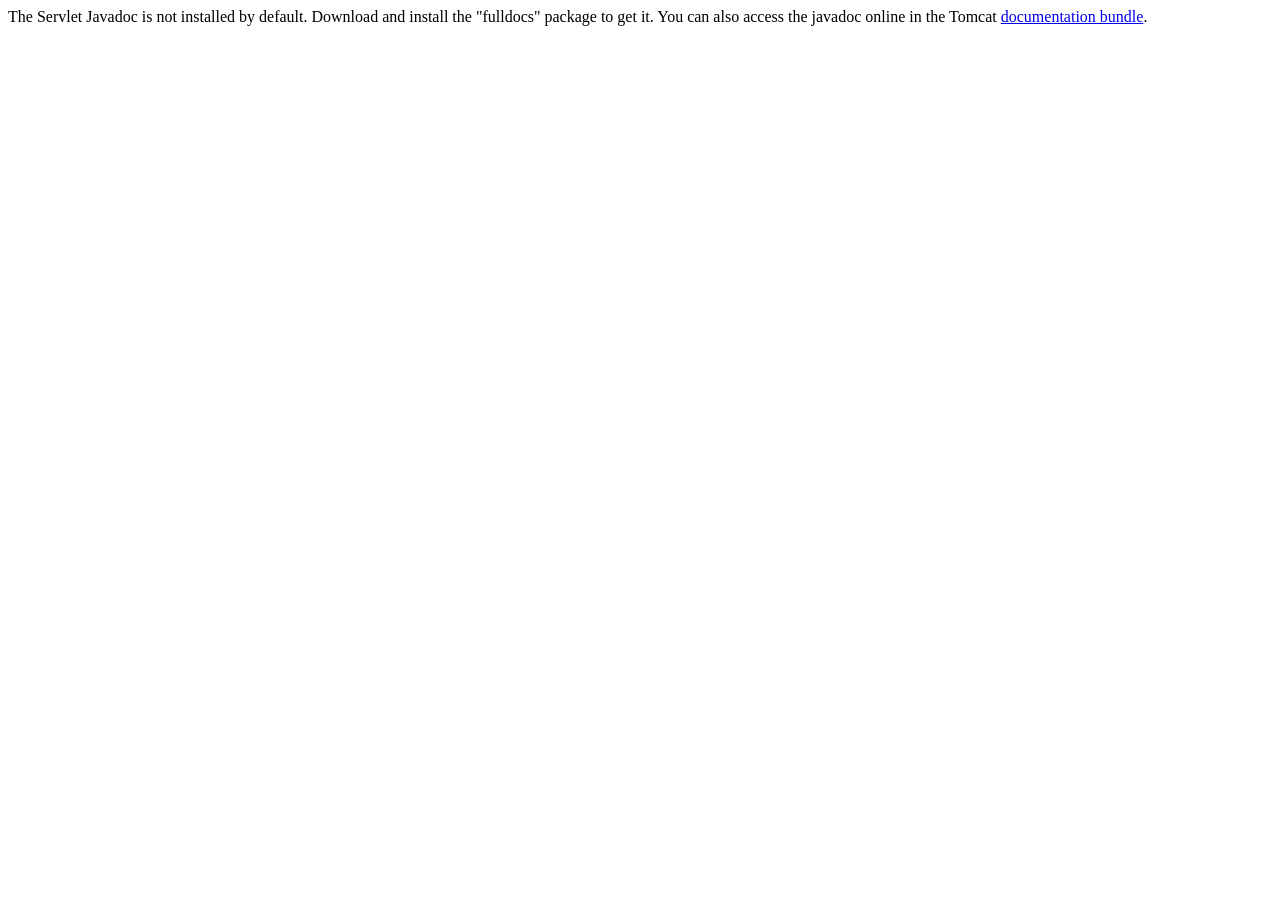
<file: apache-tomcat-9.0.97/webapps/docs/servletapi/index.html>
<!--
  Licensed to the Apache Software Foundation (ASF) under one or more
  contributor license agreements.  See the NOTICE file distributed with
  this work for additional information regarding copyright ownership.
  The ASF licenses this file to You under the Apache License, Version 2.0
  (the "License"); you may not use this file except in compliance with
  the License.  You may obtain a copy of the License at

      http://www.apache.org/licenses/LICENSE-2.0

  Unless required by applicable law or agreed to in writing, software
  distributed under the License is distributed on an "AS IS" BASIS,
  WITHOUT WARRANTIES OR CONDITIONS OF ANY KIND, either express or implied.
  See the License for the specific language governing permissions and
  limitations under the License.
-->
<!DOCTYPE html>
<html>
    <head>
    <meta charset="UTF-8" />
    <title>API docs</title>
</head>

<body>

The Servlet Javadoc is not installed by default. Download and install
the "fulldocs" package to get it.

You can also access the javadoc online in the Tomcat
<a href="https://tomcat.apache.org/tomcat-9.0-doc/">
documentation bundle</a>.

</body>
</html>
</file>
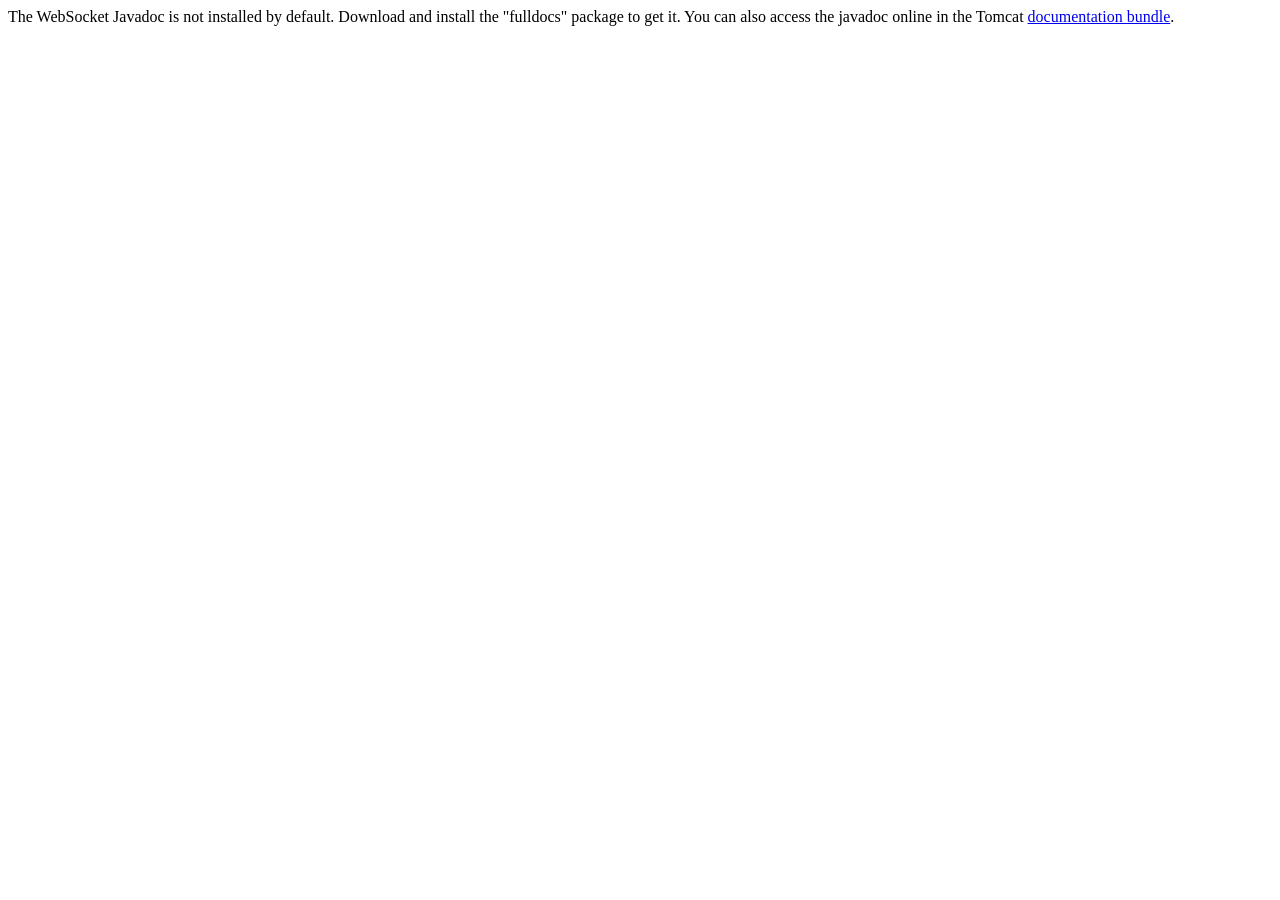
<file: apache-tomcat-9.0.97/webapps/docs/websocketapi/index.html>
<!--
  Licensed to the Apache Software Foundation (ASF) under one or more
  contributor license agreements.  See the NOTICE file distributed with
  this work for additional information regarding copyright ownership.
  The ASF licenses this file to You under the Apache License, Version 2.0
  (the "License"); you may not use this file except in compliance with
  the License.  You may obtain a copy of the License at

      http://www.apache.org/licenses/LICENSE-2.0

  Unless required by applicable law or agreed to in writing, software
  distributed under the License is distributed on an "AS IS" BASIS,
  WITHOUT WARRANTIES OR CONDITIONS OF ANY KIND, either express or implied.
  See the License for the specific language governing permissions and
  limitations under the License.
-->
<!DOCTYPE html>
<html>
    <head>
    <meta charset="UTF-8" />
    <title>API docs</title>
</head>

<body>

The WebSocket Javadoc is not installed by default. Download and install
the "fulldocs" package to get it.

You can also access the javadoc online in the Tomcat
<a href="https://tomcat.apache.org/tomcat-9.0-doc/">
documentation bundle</a>.

</body>
</html>
</file>
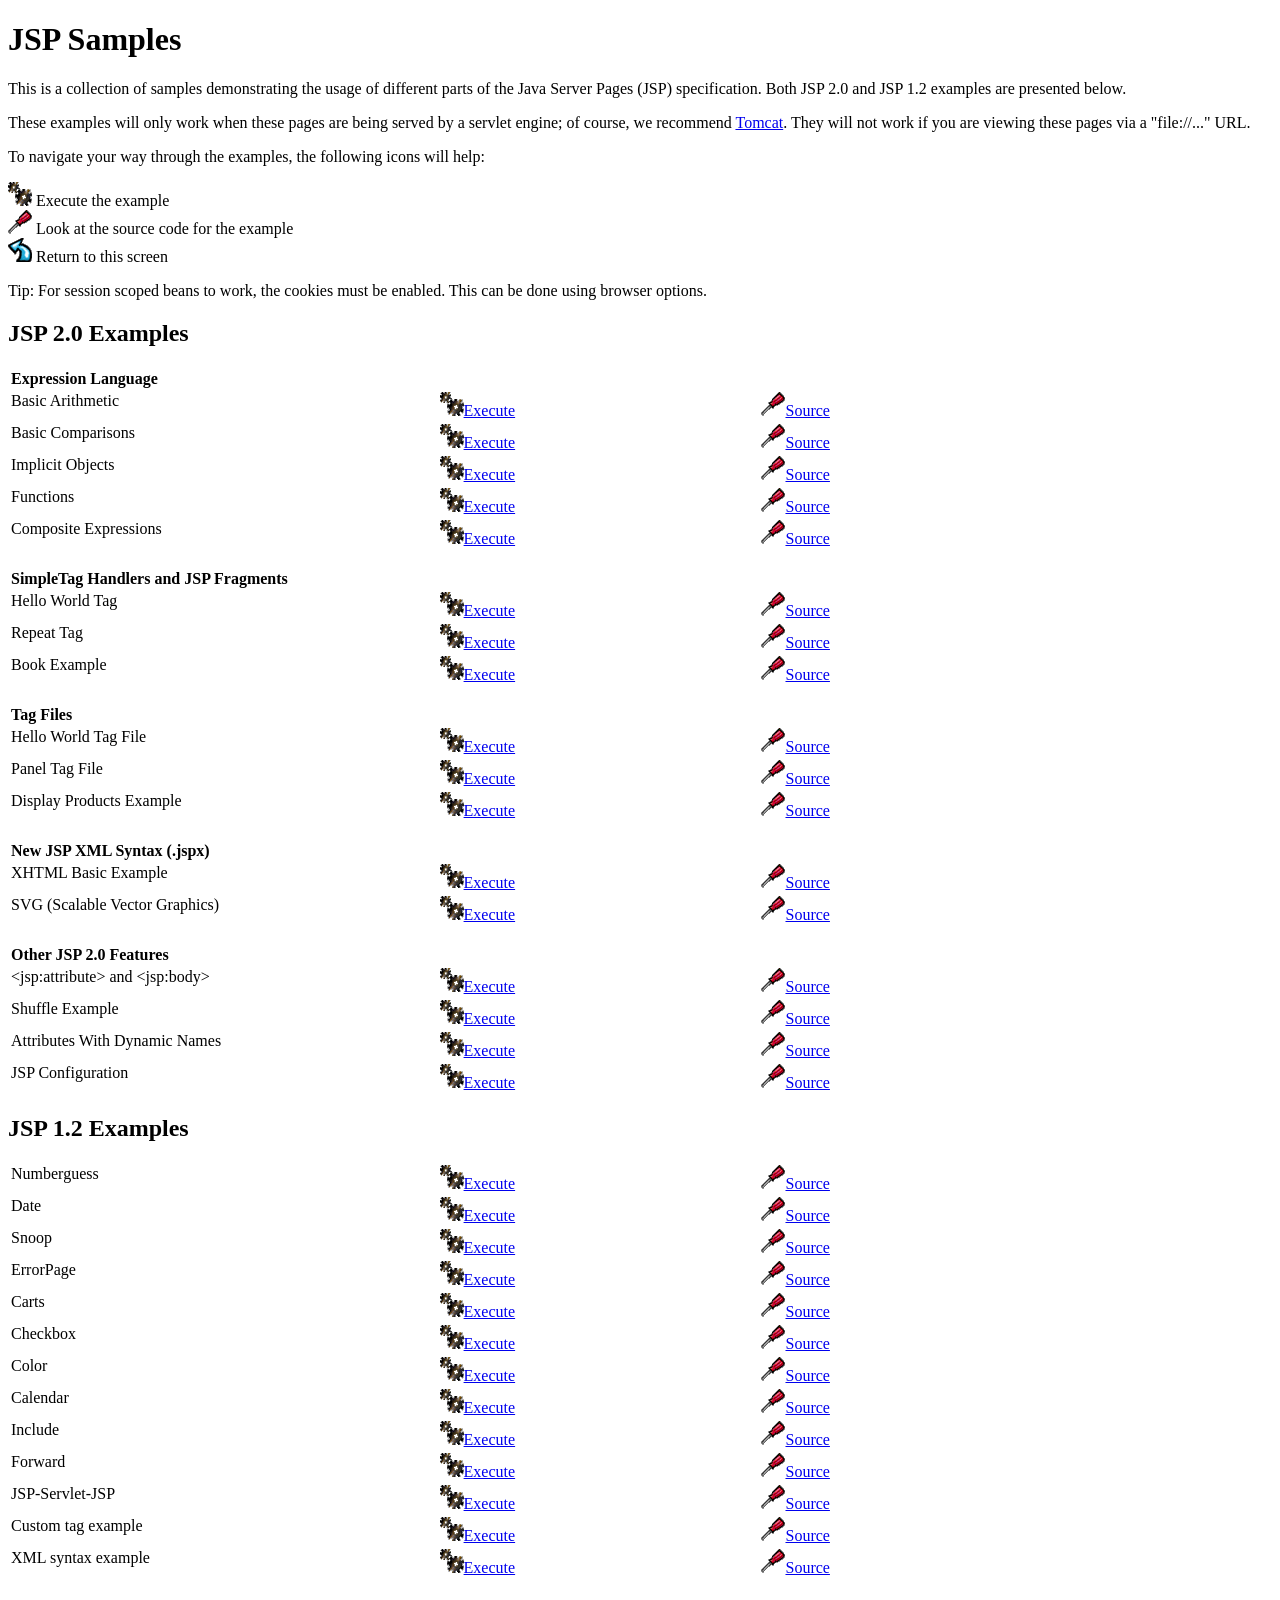
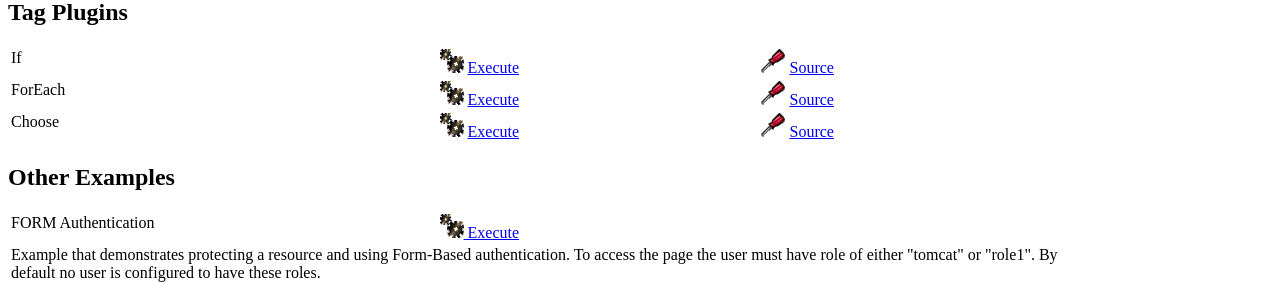
<file: apache-tomcat-9.0.97/webapps/examples/jsp/index.html>
<!--
 Licensed to the Apache Software Foundation (ASF) under one or more
  contributor license agreements.  See the NOTICE file distributed with
  this work for additional information regarding copyright ownership.
  The ASF licenses this file to You under the Apache License, Version 2.0
  (the "License"); you may not use this file except in compliance with
  the License.  You may obtain a copy of the License at

      http://www.apache.org/licenses/LICENSE-2.0

  Unless required by applicable law or agreed to in writing, software
  distributed under the License is distributed on an "AS IS" BASIS,
  WITHOUT WARRANTIES OR CONDITIONS OF ANY KIND, either express or implied.
  See the License for the specific language governing permissions and
  limitations under the License.
-->
<!DOCTYPE html><html lang="en">
<head>
   <meta charset="UTF-8"/>
   <meta name="Author" content="Anil K. Vijendran" />
   <title>JSP Examples</title>
   <style type="text/css">
   img { border: 0; }
   th { text-align: left; }
   tr { vertical-align: top; }
   </style>
</head>
<body>
<h1>JSP
Samples</h1>
<p>This is a collection of samples demonstrating the usage of different
parts of the Java Server Pages (JSP) specification.  Both JSP 2.0 and
JSP 1.2 examples are presented below.
<p>These examples will only work when these pages are being served by a
servlet engine; of course, we recommend
<a href="https://tomcat.apache.org/">Tomcat</a>.
They will not work if you are viewing these pages via a
"file://..." URL.
<p>To navigate your way through the examples, the following icons will
help:</p>
<ul style="list-style-type: none; padding-left: 0;">
<li><img src="images/execute.gif" alt=""> Execute the example</li>
<li><img src="images/code.gif" alt=""> Look at the source code for the example</li>
<li><img src="images/return.gif" alt=""> Return to this screen</li>
</ul>

<p>Tip: For session scoped beans to work, the cookies must be enabled.
This can be done using browser options.</p>
<h2>JSP 2.0 Examples</h2>

<table style="width: 85%;">
<tr>
<th colspan="3">Expression Language</th>
</tr>

<tr>
<td>Basic Arithmetic</td>
<td style="width: 30%;"><a href="jsp2/el/basic-arithmetic.jsp"><img src="images/execute.gif" alt=""></a><a href="jsp2/el/basic-arithmetic.jsp">Execute</a></td>

<td style="width: 30%;"><a href="jsp2/el/basic-arithmetic.html"><img src="images/code.gif" alt=""></a><a href="jsp2/el/basic-arithmetic.html">Source</a></td>
</tr>

<tr>
<td>Basic Comparisons</td>
<td style="width: 30%;"><a href="jsp2/el/basic-comparisons.jsp"><img src="images/execute.gif" alt=""></a><a href="jsp2/el/basic-comparisons.jsp">Execute</a></td>

<td style="width: 30%;"><a href="jsp2/el/basic-comparisons.html"><img src="images/code.gif" alt=""></a><a href="jsp2/el/basic-comparisons.html">Source</a></td>
</tr>

<tr>
<td>Implicit Objects</td>
<td style="width: 30%;"><a href="jsp2/el/implicit-objects.jsp?foo=bar"><img src="images/execute.gif" alt=""></a><a href="jsp2/el/implicit-objects.jsp?foo=bar">Execute</a></td>

<td style="width: 30%;"><a href="jsp2/el/implicit-objects.html"><img src="images/code.gif" alt=""></a><a href="jsp2/el/implicit-objects.html">Source</a></td>
</tr>
<tr>

<td>Functions</td>
<td style="width: 30%;"><a href="jsp2/el/functions.jsp?foo=JSP+2.0"><img src="images/execute.gif" alt=""></a><a href="jsp2/el/functions.jsp?foo=JSP+2.0">Execute</a></td>

<td style="width: 30%;"><a href="jsp2/el/functions.html"><img src="images/code.gif" alt=""></a><a href="jsp2/el/functions.html">Source</a></td>
</tr>

<tr>
<td>Composite Expressions</td>
<td style="width: 30%;"><a href="jsp2/el/composite.jsp"><img src="images/execute.gif" alt=""></a><a href="jsp2/el/composite.jsp">Execute</a></td>

<td style="width: 30%;"><a href="jsp2/el/composite.html"><img src="images/code.gif" alt=""></a><a href="jsp2/el/composite.html">Source</a></td>
</tr>


<tr>
<th colspan="3"><br />SimpleTag Handlers and JSP Fragments</th>
</tr>

<tr>
<td>Hello World Tag</td>
<td style="width: 30%;"><a href="jsp2/simpletag/hello.jsp"><img src="images/execute.gif" alt=""></a><a href="jsp2/simpletag/hello.jsp">Execute</a></td>

<td style="width: 30%;"><a href="jsp2/simpletag/hello.html"><img src="images/code.gif" alt=""></a><a href="jsp2/simpletag/hello.html">Source</a></td>
</tr>

<tr>
<td>Repeat Tag</td>
<td style="width: 30%;"><a href="jsp2/simpletag/repeat.jsp"><img src="images/execute.gif" alt=""></a><a href="jsp2/simpletag/repeat.jsp">Execute</a></td>

<td style="width: 30%;"><a href="jsp2/simpletag/repeat.html"><img src="images/code.gif" alt=""></a><a href="jsp2/simpletag/repeat.html">Source</a></td>
</tr>

<tr>
<td>Book Example</td>
<td style="width: 30%;"><a href="jsp2/simpletag/book.jsp"><img src="images/execute.gif" alt=""></a><a href="jsp2/simpletag/book.jsp">Execute</a></td>

<td style="width: 30%;"><a href="jsp2/simpletag/book.html"><img src="images/code.gif" alt=""></a><a href="jsp2/simpletag/book.html">Source</a></td>
</tr>

<tr>
<th colspan="3"><br />Tag Files</th>
</tr>

<tr>
<td>Hello World Tag File</td>
<td style="width: 30%;"><a href="jsp2/tagfiles/hello.jsp"><img src="images/execute.gif" alt=""></a><a href="jsp2/tagfiles/hello.jsp">Execute</a></td>

<td style="width: 30%;"><a href="jsp2/tagfiles/hello.html"><img src="images/code.gif" alt=""></a><a href="jsp2/tagfiles/hello.html">Source</a></td>
</tr>

<tr>
<td>Panel Tag File</td>
<td style="width: 30%;"><a href="jsp2/tagfiles/panel.jsp"><img src="images/execute.gif" alt=""></a><a href="jsp2/tagfiles/panel.jsp">Execute</a></td>

<td style="width: 30%;"><a href="jsp2/tagfiles/panel.html"><img src="images/code.gif" alt=""></a><a href="jsp2/tagfiles/panel.html">Source</a></td>
</tr>

<tr>
<td>Display Products Example</td>
<td style="width: 30%;"><a href="jsp2/tagfiles/products.jsp"><img src="images/execute.gif" alt=""></a><a href="jsp2/tagfiles/products.jsp">Execute</a></td>

<td style="width: 30%;"><a href="jsp2/tagfiles/products.html"><img src="images/code.gif" alt=""></a><a href="jsp2/tagfiles/products.html">Source</a></td>
</tr>

<tr>
<th colspan="3"><br />New JSP XML Syntax (.jspx)</th>
</tr>

<tr>
<td>XHTML Basic Example</td>
<td style="width: 30%;"><a href="jsp2/jspx/basic.jspx"><img src="images/execute.gif" alt=""></a><a href="jsp2/jspx/basic.jspx">Execute</a></td>

<td style="width: 30%;"><a href="jsp2/jspx/basic.html"><img src="images/code.gif" alt=""></a><a href="jsp2/jspx/basic.html">Source</a></td>
</tr>

<tr>
<td>SVG (Scalable Vector Graphics)</td>
<td style="width: 30%;"><a href="jsp2/jspx/svgexample.html"><img src="images/execute.gif" alt=""></a><a href="jsp2/jspx/svgexample.html">Execute</a></td>

<td style="width: 30%;"><a href="jsp2/jspx/textRotate.html"><img src="images/code.gif" alt=""></a><a href="jsp2/jspx/textRotate.html">Source</a></td>
</tr>

<tr>
<th colspan="3"><br />Other JSP 2.0 Features</th>
</tr>

<tr>
<td>&lt;jsp:attribute&gt; and &lt;jsp:body&gt;</td>
<td style="width: 30%;"><a href="jsp2/jspattribute/jspattribute.jsp"><img src="images/execute.gif" alt=""></a><a href="jsp2/jspattribute/jspattribute.jsp">Execute</a></td>

<td style="width: 30%;"><a href="jsp2/jspattribute/jspattribute.html"><img src="images/code.gif" alt=""></a><a href="jsp2/jspattribute/jspattribute.html">Source</a></td>
</tr>

<tr>
<td>Shuffle Example</td>
<td style="width: 30%;"><a href="jsp2/jspattribute/shuffle.jsp"><img src="images/execute.gif" alt=""></a><a href="jsp2/jspattribute/shuffle.jsp">Execute</a></td>

<td style="width: 30%;"><a href="jsp2/jspattribute/shuffle.html"><img src="images/code.gif" alt=""></a><a href="jsp2/jspattribute/shuffle.html">Source</a></td>
</tr>

<tr>
<td>Attributes With Dynamic Names</td>
<td style="width: 30%;"><a href="jsp2/misc/dynamicattrs.jsp"><img src="images/execute.gif" alt=""></a><a href="jsp2/misc/dynamicattrs.jsp">Execute</a></td>

<td style="width: 30%;"><a href="jsp2/misc/dynamicattrs.html"><img src="images/code.gif" alt=""></a><a href="jsp2/misc/dynamicattrs.html">Source</a></td>
</tr>

<tr>
<td>JSP Configuration</td>
<td style="width: 30%;"><a href="jsp2/misc/config.jsp"><img src="images/execute.gif" alt=""></a><a href="jsp2/misc/config.jsp">Execute</a></td>

<td style="width: 30%;"><a href="jsp2/misc/config.html"><img src="images/code.gif" alt=""></a><a href="jsp2/misc/config.html">Source</a></td>
</tr>

</table>

<h2>JSP 1.2 Examples</h2>
<table style="width: 85%;">
<tr>
<td>Numberguess</td>

<td style="width: 30%;"><a href="num/numguess.jsp"><img src="images/execute.gif" alt=""></a><a href="num/numguess.jsp">Execute</a></td>

<td style="width: 30%;"><a href="num/numguess.html"><img src="images/code.gif" alt=""></a><a href="num/numguess.html">Source</a></td>
</tr>

<tr>
<td>Date</td>

<td style="width: 30%;"><a href="dates/date.jsp"><img src="images/execute.gif" alt=""></a><a href="dates/date.jsp">Execute</a></td>

<td style="width: 30%;"><a href="dates/date.html"><img src="images/code.gif" alt=""></a><a href="dates/date.html">Source</a></td>
</tr>

<tr>
<td>Snoop</td>

<td style="width: 30%;"><a href="snp/snoop.jsp"><img src="images/execute.gif" alt=""></a><a href="snp/snoop.jsp">Execute</a></td>

<td style="width: 30%;"><a href="snp/snoop.html"><img src="images/code.gif" alt=""></a><a href="snp/snoop.html">Source</a></td>
</tr>

<tr>
<td>ErrorPage</td>

<td style="width: 30%;"><a href="error/error.html"><img src="images/execute.gif" alt=""></a><a href="error/error.html">Execute</a></td>

<td style="width: 30%;"><a href="error/er.html"><img src="images/code.gif" alt=""></a><a href="error/er.html">Source</a></td>
</tr>

<tr>
<td>Carts</td>

<td style="width: 30%;"><a href="sessions/carts.html"><img src="images/execute.gif" alt=""></a><a href="sessions/carts.html">Execute</a></td>

<td style="width: 30%;"><a href="sessions/crt.html"><img src="images/code.gif" alt=""></a><a href="sessions/crt.html">Source</a></td>
</tr>

<tr>
<td>Checkbox</td>

<td style="width: 30%;"><a href="checkbox/check.html"><img src="images/execute.gif" alt=""></a><a href="checkbox/check.html">Execute</a></td>

<td style="width: 30%;"><a href="checkbox/cresult.html"><img src="images/code.gif" alt=""></a><a href="checkbox/cresult.html">Source</a></td>
</tr>

<tr>
<td>Color</td>

<td style="width: 30%;"><a href="colors/colors.html"><img src="images/execute.gif" alt=""></a><a href="colors/colors.html">Execute</a></td>

<td style="width: 30%;"><a href="colors/clr.html"><img src="images/code.gif" alt=""></a><a href="colors/clr.html">Source</a></td>
</tr>

<tr>
<td>Calendar</td>

<td style="width: 30%;"><a href="cal/login.html"><img src="images/execute.gif" alt=""></a><a href="cal/login.html">Execute</a></td>

<td style="width: 30%;"><a href="cal/calendar.html"><img src="images/code.gif" alt=""></a><a href="cal/calendar.html">Source</a></td>
</tr>

<tr>
<td>Include</td>

<td style="width: 30%;"><a href="include/include.jsp"><img src="images/execute.gif" alt=""></a><a href="include/include.jsp">Execute</a></td>

<td style="width: 30%;"><a href="include/inc.html"><img src="images/code.gif" alt=""></a><a href="include/inc.html">Source</a></td>
</tr>

<tr>
<td>Forward</td>

<td style="width: 30%;"><a href="forward/forward.jsp"><img src="images/execute.gif" alt=""></a><a href="forward/forward.jsp">Execute</a></td>

<td style="width: 30%;"><a href="forward/fwd.html"><img src="images/code.gif" alt=""></a><a href="forward/fwd.html">Source</a></td>
</tr>

<tr>
<td>JSP-Servlet-JSP</td>

<td style="width: 30%;"><a href="jsptoserv/jsptoservlet.jsp"><img src="images/execute.gif" alt=""></a><a href="jsptoserv/jsptoservlet.jsp">Execute</a></td>

<td style="width: 30%;"><a href="jsptoserv/jts.html"><img src="images/code.gif" alt=""></a><a href="jsptoserv/jts.html">Source</a></td>
</tr>

<tr>
<td>Custom tag example</td>

<td style="width: 30%;"><a href="simpletag/foo.jsp"><img src="images/execute.gif" alt=""></a><a href="simpletag/foo.jsp">Execute</a></td>

<td style="width: 30%;"><a href="simpletag/foo.html"><img src="images/code.gif" alt=""></a><a href="simpletag/foo.html">Source</a></td>
</tr>

<tr>
<td>XML syntax example</td>
<td style="width: 30%;"><a href="xml/xml.jsp"><img src="images/execute.gif" alt=""></a><a href="xml/xml.jsp">Execute</a></td>

<td style="width: 30%;"><a href="xml/xml.html"><img src="images/code.gif" alt=""></a><a href="xml/xml.html">Source</a></td>
</tr>

</table>

<h2>Tag Plugins</h2>
<table style="width: 85%;">

<tr>
  <td>If</td>
  <td style="width: 30%;">
    <a href="tagplugin/if.jsp"><img src="images/execute.gif" alt=""></a>
    <a href="tagplugin/if.jsp">Execute</a>
  </td>
  <td style="width: 30%;">
    <a href="tagplugin/if.html"><img src="images/code.gif" alt=""></a>
    <a href="tagplugin/if.html">Source</a>
  </td>
</tr>

<tr>
  <td>ForEach</td>
  <td style="width: 30%;">
    <a href="tagplugin/foreach.jsp"><img src="images/execute.gif" alt=""></a>
    <a href="tagplugin/foreach.jsp">Execute</a>
  </td>
  <td style="width: 30%;">
    <a href="tagplugin/foreach.html"><img src="images/code.gif" alt=""></a>
    <a href="tagplugin/foreach.html">Source</a>
  </td>
</tr>

<tr>
  <td>Choose</td>
  <td style="width: 30%;">
    <a href="tagplugin/choose.jsp"><img src="images/execute.gif" alt=""></a>
    <a href="tagplugin/choose.jsp">Execute</a>
  </td>
  <td style="width: 30%;">
    <a href="tagplugin/choose.html"><img src="images/code.gif" alt=""></a>
    <a href="tagplugin/choose.html">Source</a>
  </td>
</tr>

</table>

<h2>Other Examples</h2>
<table style="width: 85%;">

<tr>
  <td>FORM Authentication</td>
  <td style="width: 30%;">
    <a href="security/protected/index.jsp"><img src="images/execute.gif" alt=""> Execute</a>
  </td>
  <td style="width: 30%;"></td>
</tr>
<tr>
  <td colspan="3">Example that demonstrates protecting a resource and
    using Form-Based authentication. To access the page the user must
    have role of either "tomcat" or "role1". By default no user
    is configured to have these roles.</td>
</tr>

</table>
</body>
</html>
</file>
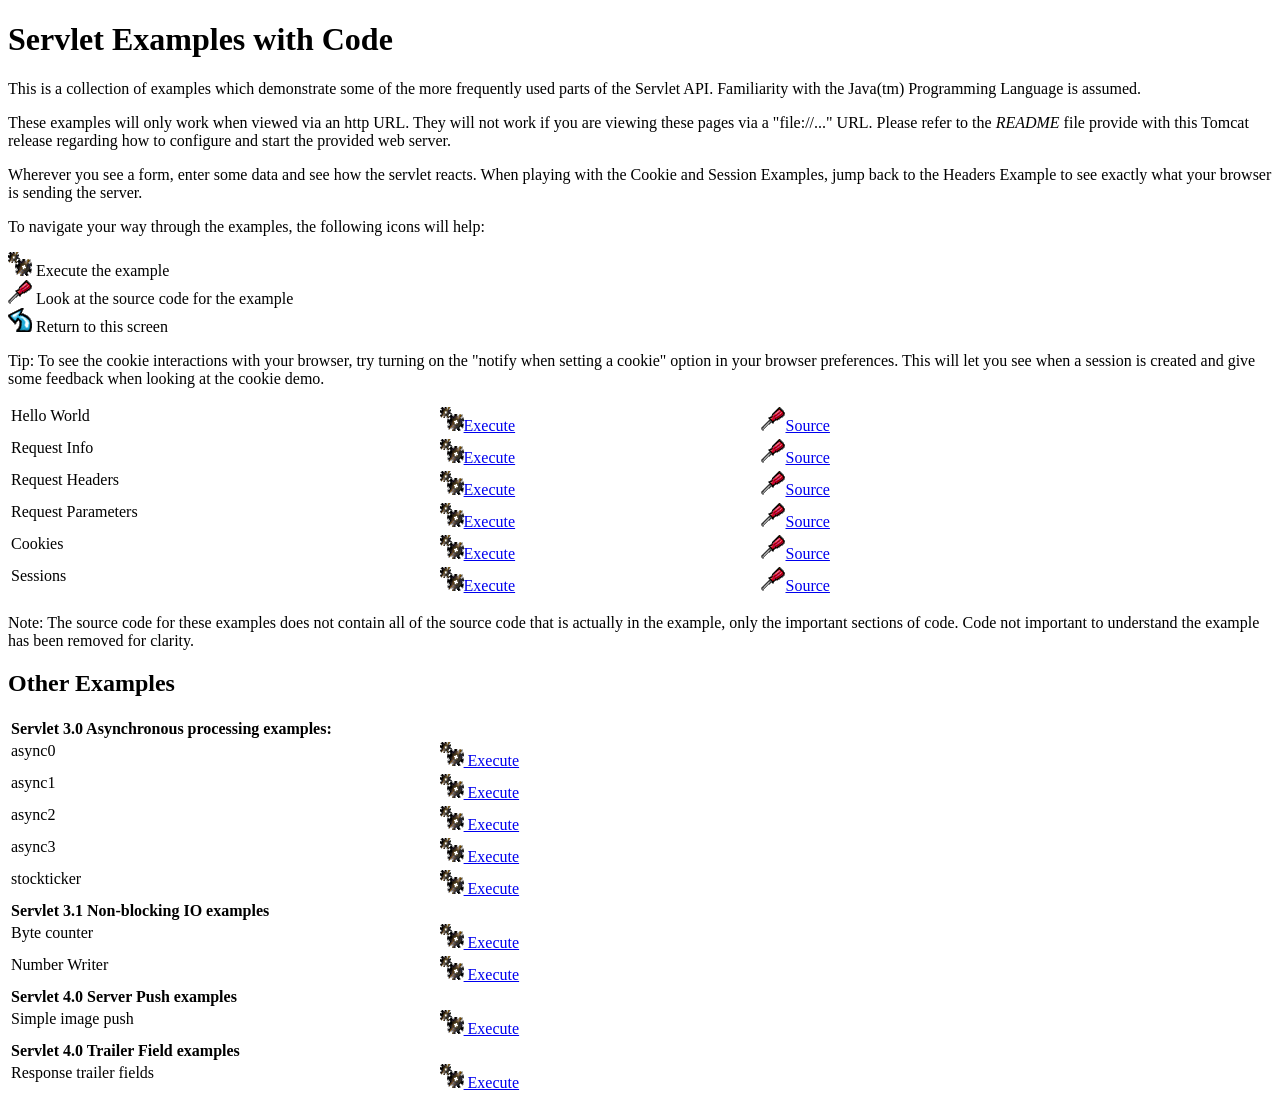
<file: apache-tomcat-9.0.97/webapps/examples/servlets/index.html>
<!--
 Licensed to the Apache Software Foundation (ASF) under one or more
  contributor license agreements.  See the NOTICE file distributed with
  this work for additional information regarding copyright ownership.
  The ASF licenses this file to You under the Apache License, Version 2.0
  (the "License"); you may not use this file except in compliance with
  the License.  You may obtain a copy of the License at

      http://www.apache.org/licenses/LICENSE-2.0

  Unless required by applicable law or agreed to in writing, software
  distributed under the License is distributed on an "AS IS" BASIS,
  WITHOUT WARRANTIES OR CONDITIONS OF ANY KIND, either express or implied.
  See the License for the specific language governing permissions and
  limitations under the License.
-->
<!DOCTYPE html><html lang="en">
<head>
   <meta charset="UTF-8" />
   <meta name="Author" content="Anil K. Vijendran" />
   <title>Servlet Examples</title>
   <style type="text/css">
   img { border: 0; }
   th { text-align: left; }
   tr { vertical-align: top; }
   </style>
</head>
<body>
<h1>Servlet
Examples with Code</h1>
<p>This is a collection of examples which demonstrate some of the more
frequently used parts of the Servlet API. Familiarity with the Java(tm)
Programming Language is assumed.
<p>These examples will only work when viewed via an http URL. They will
not work if you are viewing these pages via a "file://..." URL. Please
refer to the <i>README</i> file provide with this Tomcat release regarding
how to configure and start the provided web server.
<p>Wherever you see a form, enter some data and see how the servlet reacts.
When playing with the Cookie and Session Examples, jump back to the Headers
Example to see exactly what your browser is sending the server.
<p>To navigate your way through the examples, the following icons will
help:</p>
<ul style="list-style-type: none; padding-left: 0;">
<li><img src="images/execute.gif" alt=""> Execute the example</li>
<li><img src="images/code.gif" alt=""> Look at the source code for the example</li>
<li><img src="images/return.gif" alt=""> Return to this screen</li>
</ul>

<p>Tip: To see the cookie interactions with your browser, try turning on
the "notify when setting a cookie" option in your browser preferences.
This will let you see when a session is created and give some feedback
when looking at the cookie demo.</p>
<table style="width: 85%;" >
<tr>
<td>Hello World</td>

<td style="width: 30%;"><a href="servlet/HelloWorldExample"><img SRC="images/execute.gif" alt=""></a><a href="servlet/HelloWorldExample">Execute</a></td>

<td style="width: 30%;"><a href="helloworld.html"><img SRC="images/code.gif" alt=""></a><a href="helloworld.html">Source</a></td>
</tr>

<tr>
<td>Request Info</td>

<td style="width: 30%;"><a href="servlet/RequestInfoExample"><img SRC="images/execute.gif" alt=""></a><a href="servlet/RequestInfoExample">Execute</a></td>

<td style="width: 30%;"><a href="reqinfo.html"><img SRC="images/code.gif" alt=""></a><a href="reqinfo.html">Source</a></td>
</tr>

<tr>
<td>Request Headers</td>

<td style="width: 30%;"><a href="servlet/RequestHeaderExample"><img SRC="images/execute.gif" alt=""></a><a href="servlet/RequestHeaderExample">Execute</a></td>

<td style="width: 30%;"><a href="reqheaders.html"><img SRC="images/code.gif" alt=""></a><a href="reqheaders.html">Source</a></td>
</tr>

<tr>
<td>Request Parameters</td>

<td style="width: 30%;"><a href="servlet/RequestParamExample"><img SRC="images/execute.gif" alt=""></a><a href="servlet/RequestParamExample">Execute</a></td>

<td style="width: 30%;"><a href="reqparams.html"><img SRC="images/code.gif" alt=""></a><a href="reqparams.html">Source</a></td>
</tr>

<tr>
<td>Cookies</td>

<td style="width: 30%;"><a href="servlet/CookieExample"><img SRC="images/execute.gif" alt=""></a><a href="servlet/CookieExample">Execute</a></td>

<td style="width: 30%;"><a href="cookies.html"><img SRC="images/code.gif" alt=""></a><a href="cookies.html">Source</a></td>
</tr>

<tr>
<td>Sessions</td>

<td style="width: 30%;"><a href="servlet/SessionExample"><img SRC="images/execute.gif" alt=""></a><a href="servlet/SessionExample">Execute</a></td>

<td style="width: 30%;"><a href="sessions.html"><img SRC="images/code.gif" alt=""></a><a href="sessions.html">Source</a></td>
</tr>
</table>

<p>Note: The source code for these examples does not contain all of the
source code that is actually in the example, only the important sections
of code. Code not important to understand the example has been removed
for clarity.</p>

<h2>Other Examples</h2>
<table style="width: 85%;" >

<tr>
  <th colspan="3">Servlet 3.0 Asynchronous processing examples:</th>
</tr>
<tr>
  <td>async0</td>
  <td style="width: 30%;">
    <a href="../async/async0"><img SRC="images/execute.gif" alt=""> Execute</a>
  </td>
  <td style="width: 30%;"></td>
</tr>
<tr>
  <td>async1</td>
  <td style="width: 30%;">
    <a href="../async/async1"><img SRC="images/execute.gif" alt=""> Execute</a>
  </td>
  <td style="width: 30%;"></td>
</tr>
<tr>
  <td>async2</td>
  <td style="width: 30%;">
    <a href="../async/async2"><img SRC="images/execute.gif" alt=""> Execute</a>
  </td>
  <td style="width: 30%;"></td>
</tr>
<tr>
  <td>async3</td>
  <td style="width: 30%;">
    <a href="../async/async3"><img SRC="images/execute.gif" alt=""> Execute</a>
  </td>
  <td style="width: 30%;"></td>
</tr>
<tr>
  <td>stockticker</td>
  <td style="width: 30%;">
    <a href="../async/stockticker"><img SRC="images/execute.gif" alt=""> Execute</a>
  </td>
  <td style="width: 30%;"></td>
</tr>

<tr>
  <th colspan="3">Servlet 3.1 Non-blocking IO examples</th>
</tr>
<tr>
  <td>Byte counter</td>
  <td style="width: 30%;">
    <a href="nonblocking/bytecounter.html"><img src="images/execute.gif" alt=""> Execute</a>
  </td>
  <td style="width: 30%;"></td>
</tr>
<tr>
  <td>Number Writer</td>
  <td style="width: 30%;">
    <a href="nonblocking/numberwriter"><img src="images/execute.gif" alt=""> Execute</a>
  </td>
  <td style="width: 30%;"></td>
</tr>

<tr>
  <th colspan="3">Servlet 4.0 Server Push examples</th>
</tr>
<tr>
  <td>Simple image push</td>
  <td style="width: 30%;">
    <a href="serverpush/simpleimage"><img src="images/execute.gif" alt=""> Execute</a>
  </td>
  <td style="width: 30%;"></td>
</tr>

<tr>
  <th colspan="3">Servlet 4.0 Trailer Field examples</th>
</tr>
<tr>
  <td>Response trailer fields</td>
  <td style="width: 30%;">
    <a href="trailers/response"><img src="images/execute.gif" alt=""> Execute</a>
  </td>
  <td style="width: 30%;"></td>
</tr>

</table>

</body>
</html>
</file>
<file: apache-tomcat-9.0.97/webapps/docs/images/docs-stylesheet.css>
@charset "utf-8";
/*
  Licensed to the Apache Software Foundation (ASF) under one or more
  contributor license agreements.  See the NOTICE file distributed with
  this work for additional information regarding copyright ownership.
  The ASF licenses this file to You under the Apache License, Version 2.0
  (the "License"); you may not use this file except in compliance with
  the License.  You may obtain a copy of the License at

      http://www.apache.org/licenses/LICENSE-2.0

  Unless required by applicable law or agreed to in writing, software
  distributed under the License is distributed on an "AS IS" BASIS,
  WITHOUT WARRANTIES OR CONDITIONS OF ANY KIND, either express or implied.
  See the License for the specific language governing permissions and
  limitations under the License.
*/

/* Fonts */
@import url("fonts/fonts.css");

/* General style */

h1, h2, h3, h4, h5, h6, th {
  font-weight: 600;
}

body {
  margin: 0;
}

body, input {
  font-family: 'Open Sans', sans-serif;
  font-size: 10.5pt;
}

code, pre {
  font-family: Consolas, monospace;
}

img {
  border: 0;
}

table {
  border-collapse: collapse;
  text-align: left;
}
table *:not(table) {
  /* Prevent border-collapsing for table child elements like <div> */
  border-collapse: separate;
}

th {
  text-align: left;
}

main {
  /* Remove this once all IEs support <main> element */
  display: block;
}


/* Layout */

#wrapper {
  min-width: 400px;
}

#header {
  border-bottom: 1px solid #bbb;
}

@media not print {
    #header {
        box-shadow: 0 0 7px #aaa;
    }
}

#header > div {
  padding-left: 15px;
  padding-right: 15px;

  /* Work-around for old browsers: */
  background-color: #F8F3E4;
  background: linear-gradient(to bottom, #ffffff -10%, #F8F3E4 100%);
  position: relative;
}

#header .logo {
  float: left;
  padding-top: 10px;
  min-width: 190px;
}

#header .logo  img{
  /* To avoid that the Font Descender being added to the parent div's height */
  vertical-align: middle;
}

#header .asfLogo {
  float: right;
  position: relative;
  top: 8px;
}

#header h1 {
  margin-top: 0.6em;
  margin-bottom: 0;
}

#header .versionInfo {
  font-size: 13pt;
  margin-bottom: 1em;
}

#middle {
  display: table;
  table-layout: fixed;
  margin: 0;
  width: 100%;
}
#middle > div { display: table-row; }
#middle > div > div { display: table-cell; vertical-align: top; }



#mainLeft {
  width: 190px;
}

#mainLeft > div {
  margin-top: -1px; /* to overwrite border of element above */
  padding-left: 16px;
  padding-right: 14px;
  padding-top: 6px;
  padding-bottom: 15px;
  background-color: #F8F3E4;
  border-right: 1px solid #bbb;
  border-bottom: 1px solid #bbb;
  font-size: 10pt;
  border-bottom-right-radius: 20px;
  box-shadow: 0 0 5px #aaa;
}

#mainLeft h2 {
  margin-bottom: 0.2em;
  font-size: 1.2em;
}

#mainLeft ul {
  padding: 0;
  margin: 0;
  list-style-type: none;
}

#mainLeft ul a {
  text-indent: -0.6em;
  padding-left: 1.4em;
  display: block;
  text-decoration: none;
  color: #444;
}
#mainLeft ul a:hover {
  color: #000;
  background-color: #D1c9b9;
}

#mainRight {
  padding-left: 14px;
  padding-right: 20px;

}

#footer {
  margin-top: 30px;
  padding-top: 20px;
  padding-bottom: 20px;
  padding-left: 20px;
  padding-right: 20px;
  border-top: 1px solid #ccc;
  color: #444;
  text-align: center;
  /* font-style: italic; */
  font-size: 9pt;
}


/* Content */

#content div.text {
  padding-left: 1em;
  padding-left: 1em;
}

#content h3, #content h4, #content h5, #content h6 {
  padding-left: 5px;
  padding-right: 5px;
  background-color: #eaeaea;
}

@media not print {
    #content h3, #content h4, #content h5, #content h6 {
        border: 1px solid #ccc;
        border-radius: 4px;
    }
}

#content h4, #content h5, #content h6 {
  background-color: #f6f6f6;
}

code {
  background-color: rgb(224,255,255);
}

div.codeBox pre code, code.attributeName, code.propertyName, code.noHighlight, .noHighlight code {
  background-color: transparent;
}
div.codeBox {
  overflow: auto;
  margin: 1em 0;
}
div.codeBox pre {
  margin: 0;
  padding: 4px;
  border: 1px solid #999;
  border-radius: 5px;
  background-color: #eff8ff;
  display: table; /* To prevent <pre>s from taking the complete available width. */
  /*
  When it is officially supported, use the following CSS instead of display: table
  to prevent big <pre>s from exceeding the browser window:
  max-width: available;
  width: min-content;
  */
}

div.codeBox pre.wrap {
  white-space: pre-wrap;
}


table.defaultTable tr, table.detail-table tr {
    border: 1px solid #CCC;
}

table.defaultTable tr:nth-child(even), table.detail-table tr:nth-child(even) {
    background-color: #FAFBFF;
}

table.defaultTable tr:nth-child(odd), table.detail-table tr:nth-child(odd) {
    background-color: #EEEFFF;
}

table.defaultTable th, table.detail-table th {
  background-color: #88b;
  color: #fff;
}

table.defaultTable th, table.defaultTable td, table.detail-table th, table.detail-table td {
  padding: 5px 8px;
}


p.notice {
  border: 1px solid rgb(255, 0, 0);
  background-color: rgb(238, 238, 238);
  color: rgb(0, 51, 102);
  padding: 0.5em;
  margin: 1em 2em 1em 1em;
}


/* Changelog-Styles */

ul.changelog {
  padding-left: 1em;
  list-style-type: none;
}

ul.changelog  li{
  padding-top: 5px;
  padding-bottom: 5px;
}

ul.changelog img {
  vertical-align: middle
}


/* Printer-only Styles */
@media print {
    .noPrint { display: none; }
    #middle > div > div#mainLeft { display: none; }
    a { color: inherit; text-decoration: none; }
}

/* Fix for Comments section which contains a <h4> */
#comments_thread h1, #comments_thread h2, #comments_thread h3, #comments_thread h4, #comments_thread h5, #comments_thread h6 {
    border: none;
    background-color: transparent;
}
</file>
